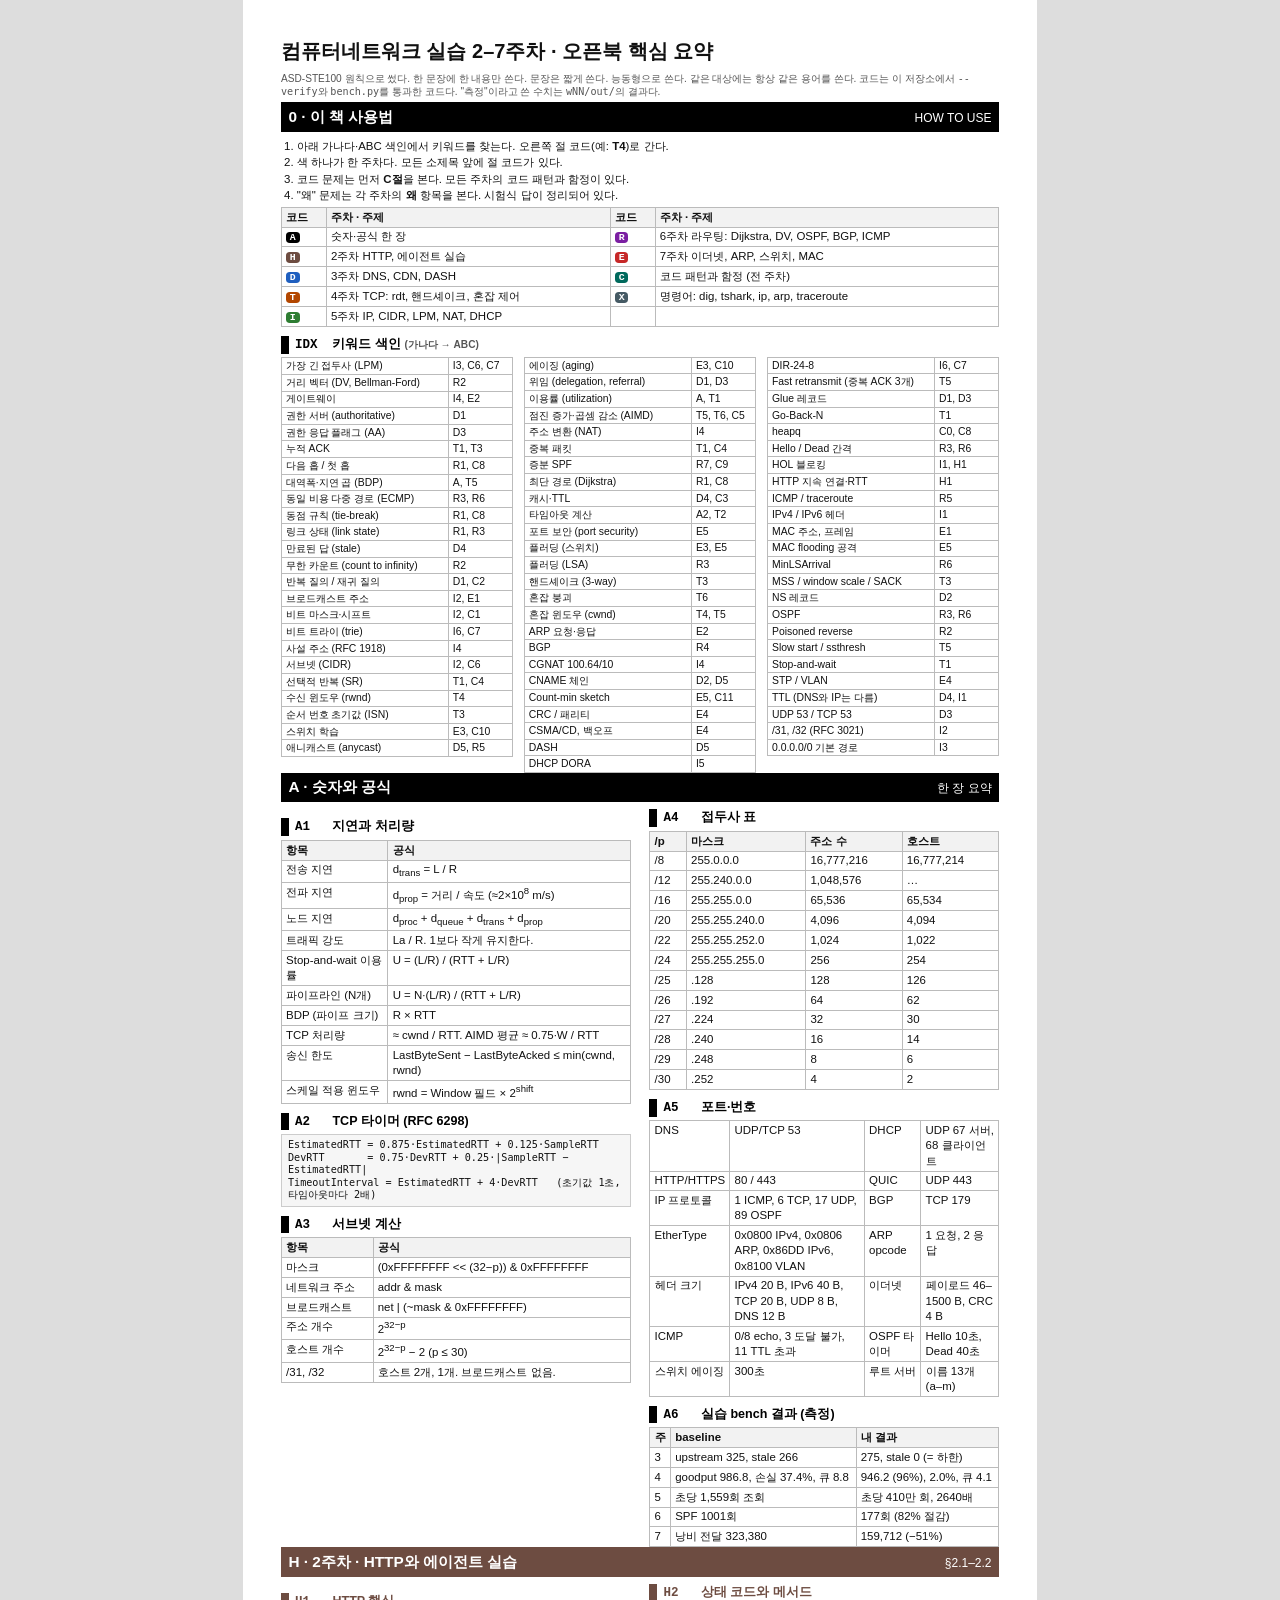
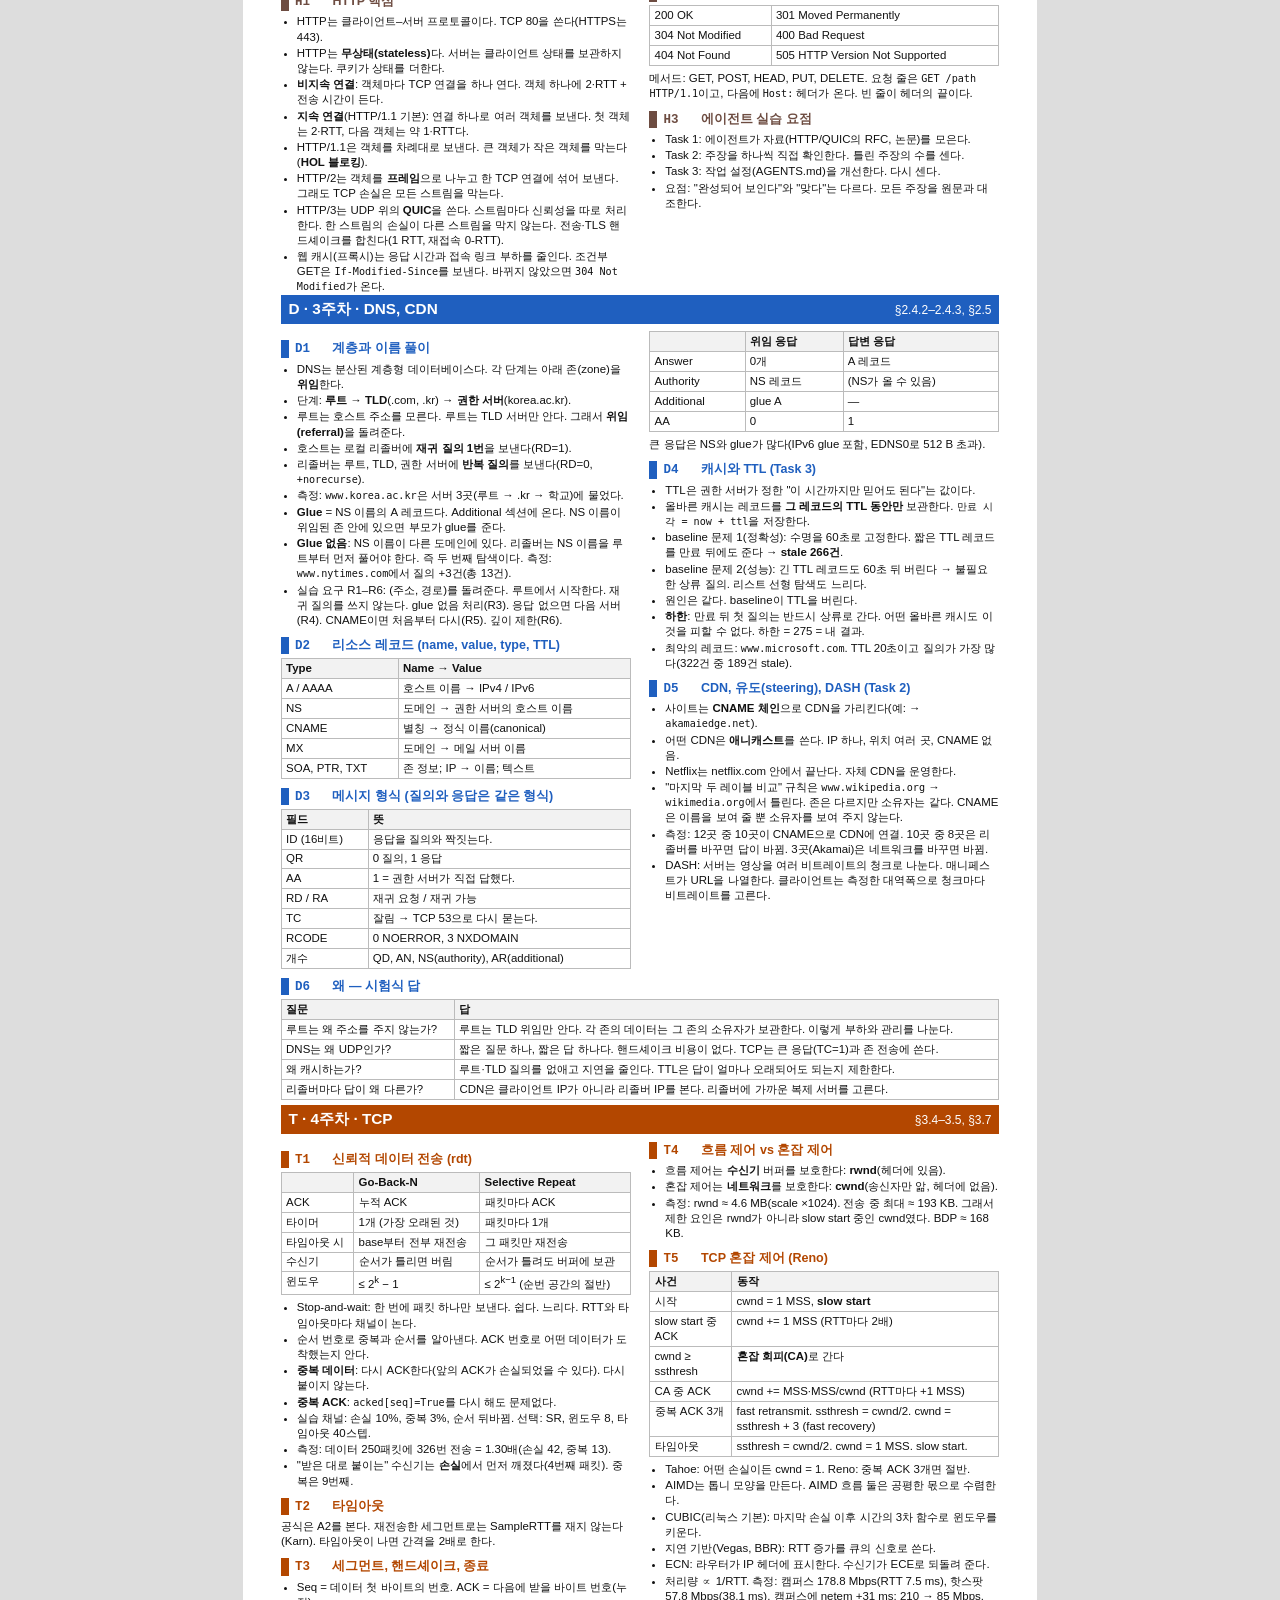
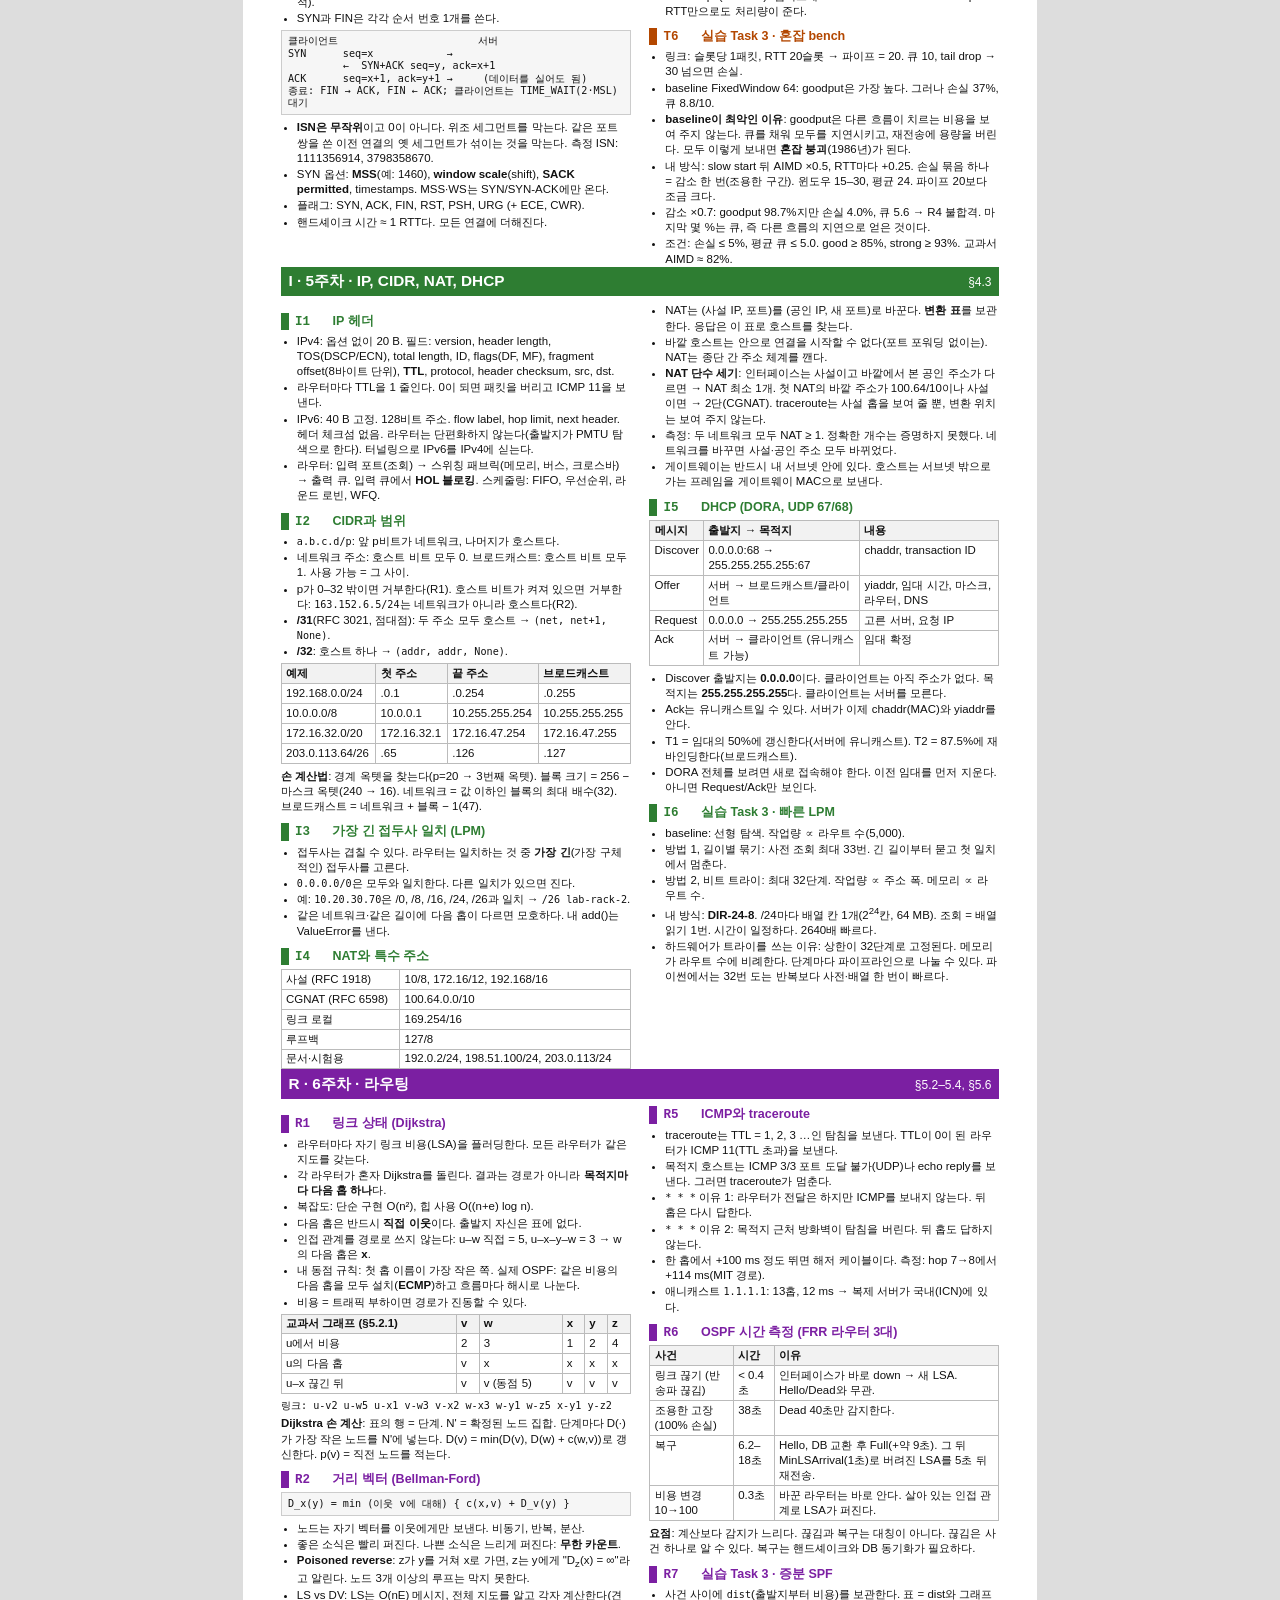
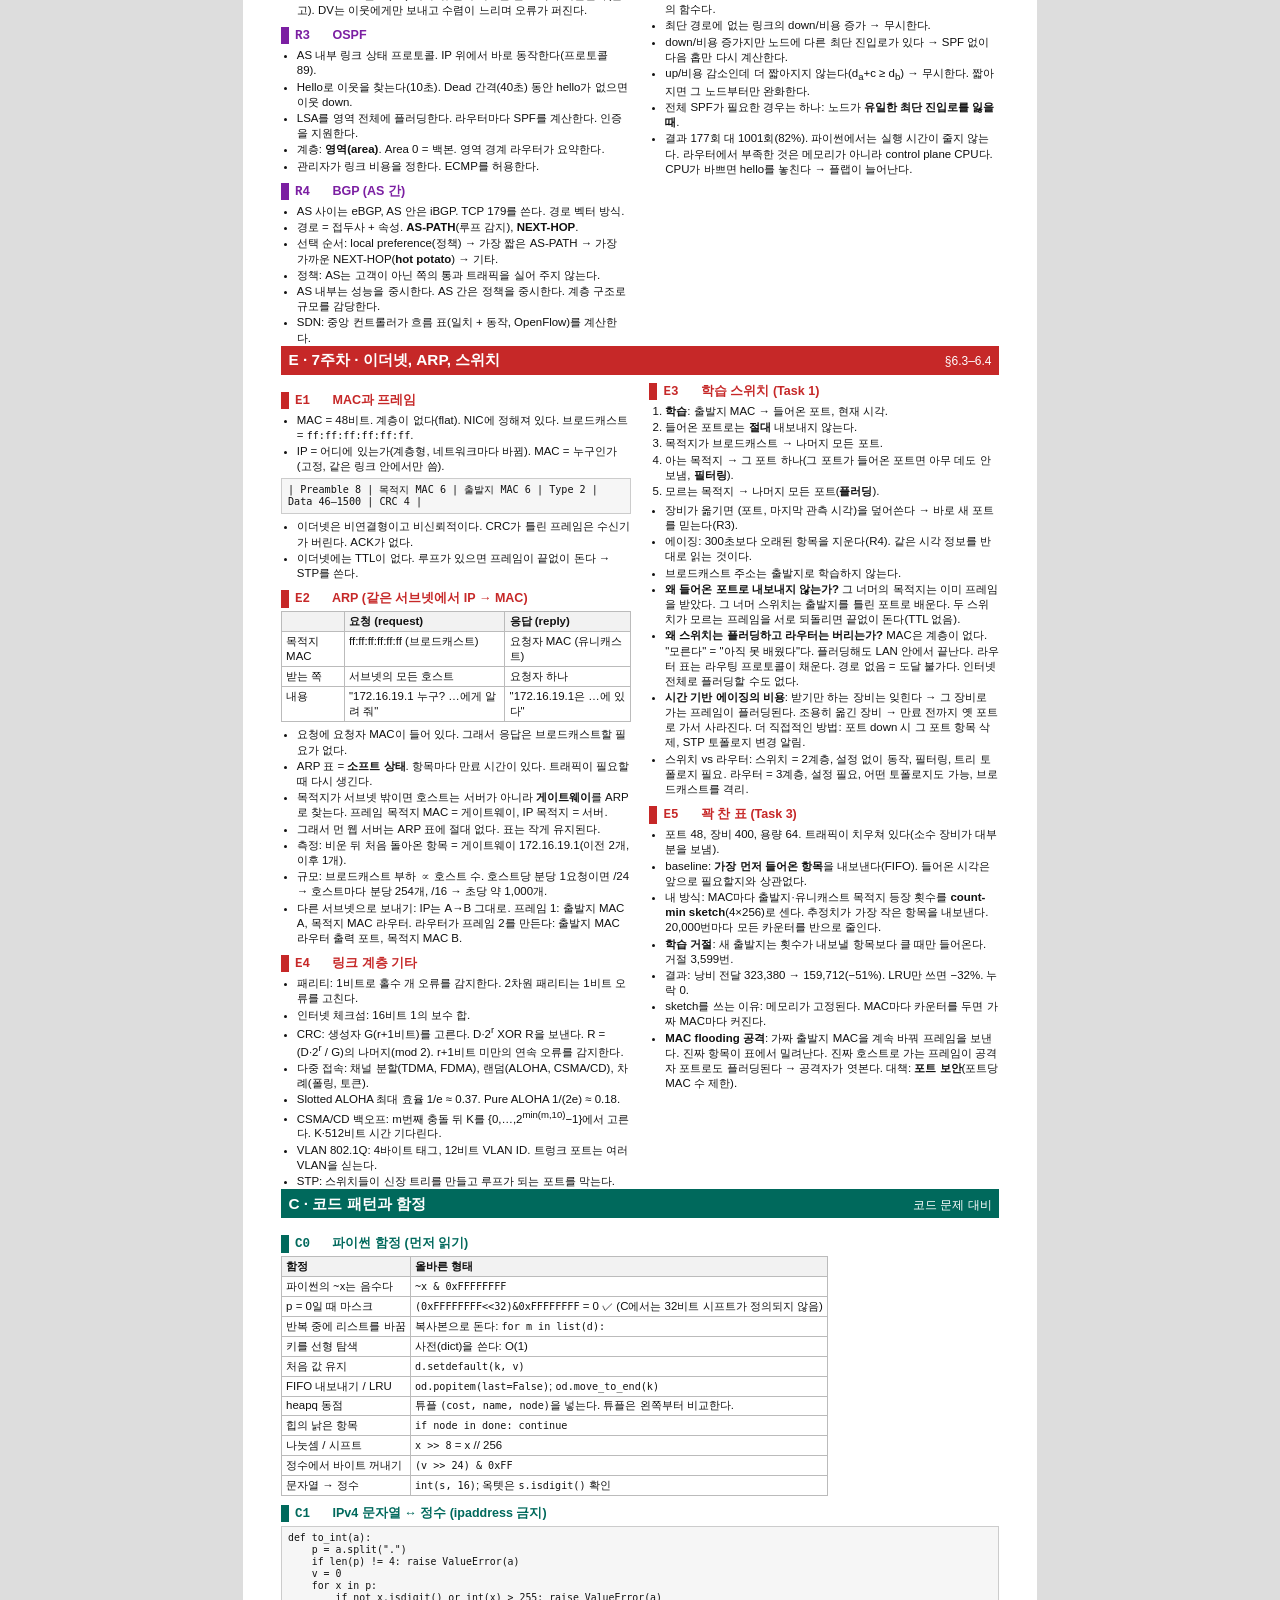
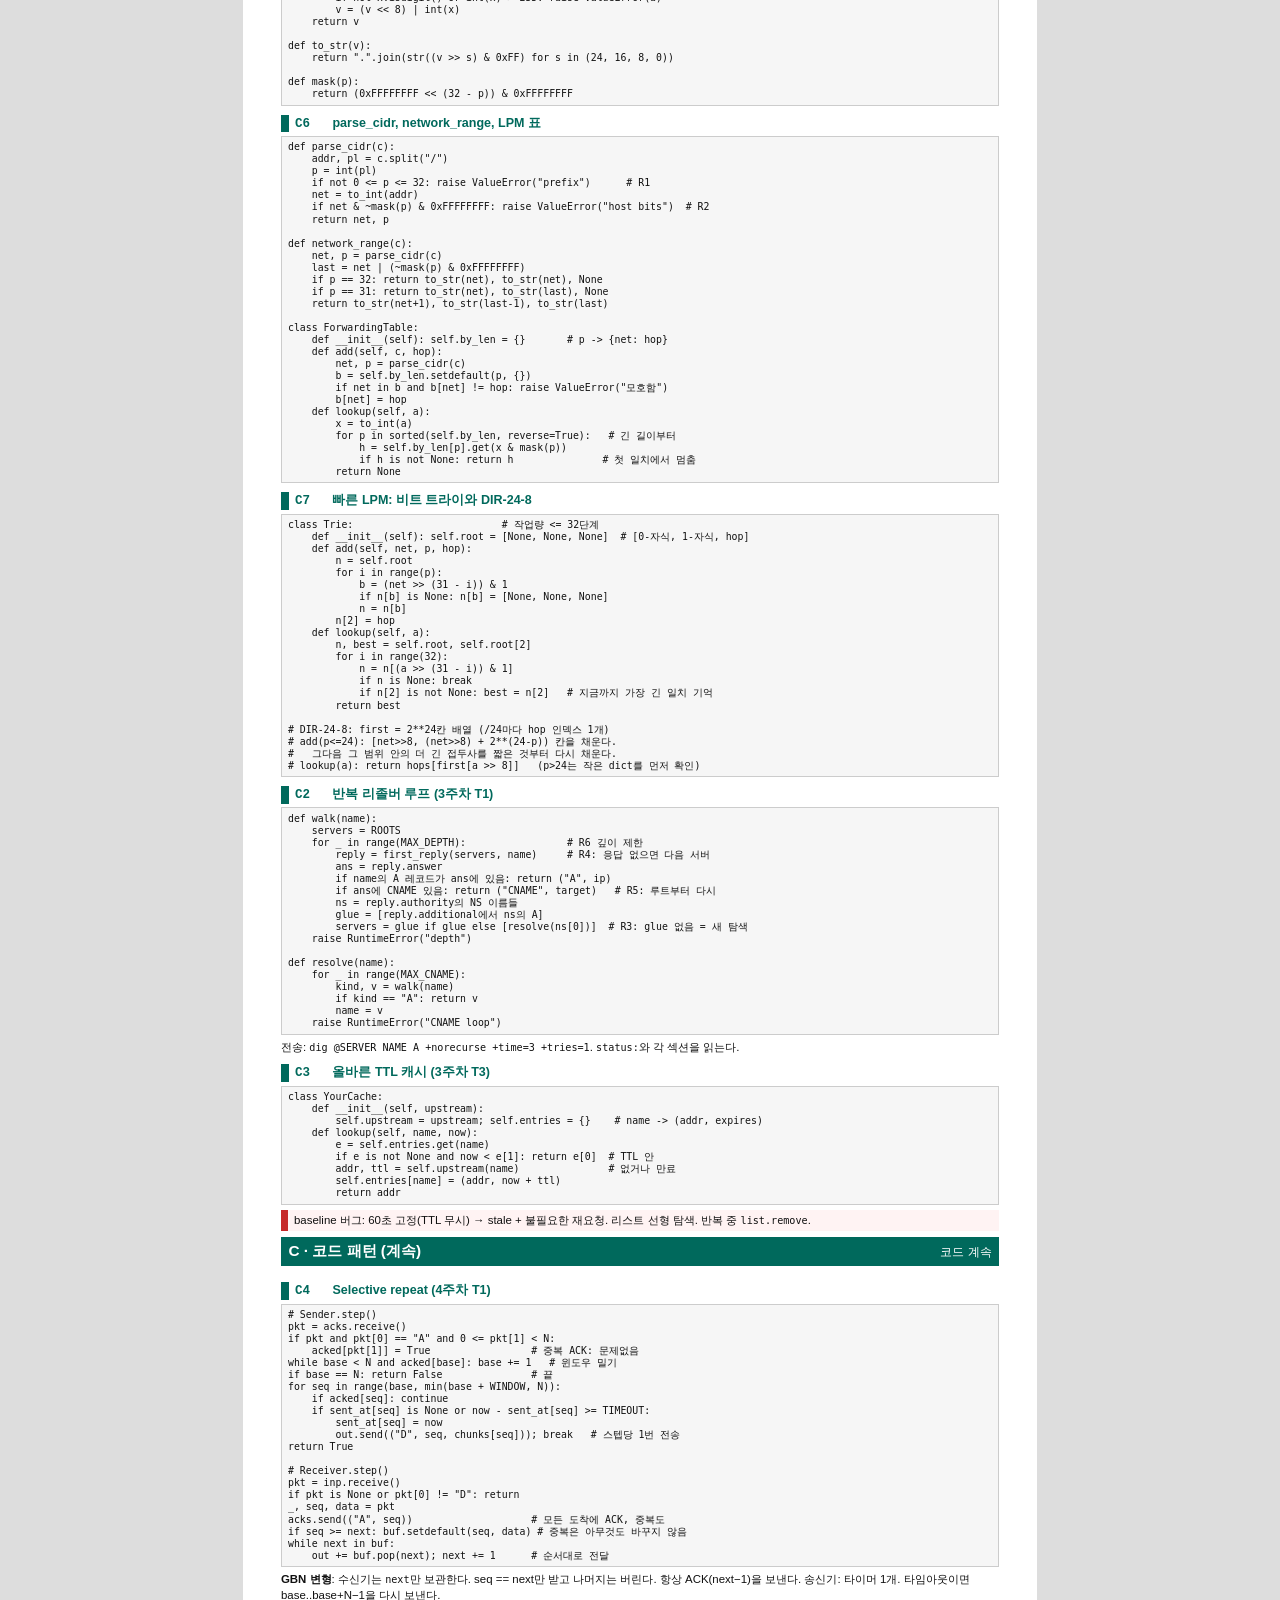
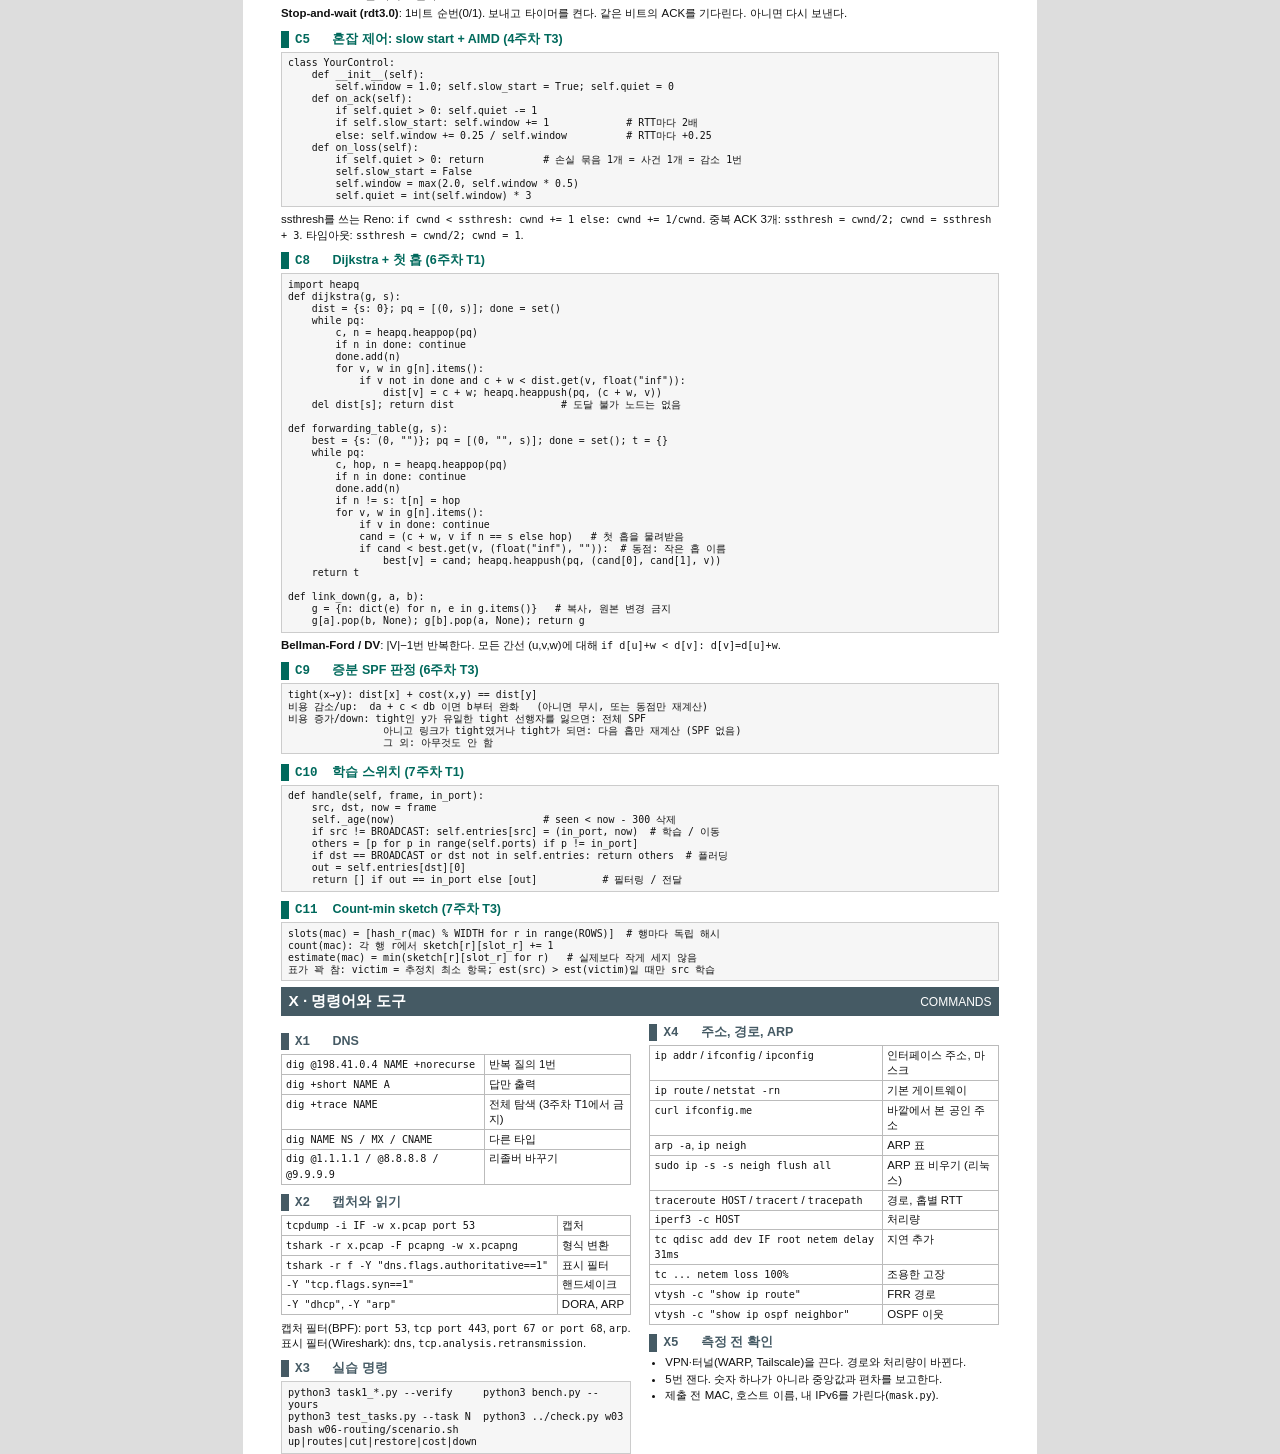
<file: exam-summary/summary.html>
<!doctype html>
<html lang="ko">
<head>
<meta charset="utf-8">
<meta name="viewport" content="width=device-width, initial-scale=1">
<title>네트워크 시험 요약집</title>
<style>
:root{
  --ink:#111; --mute:#555; --rule:#bbb; --soft:#f2f2f2;
  --D:#1f5fbf; --T:#b34700; --I:#2e7d32; --R:#7b1fa2; --E:#c62828; --C:#00695c; --X:#455a64; --H:#6d4c41; --Q:#000;
}
@page{ size:A4 portrait; margin:11mm 10mm 12mm 10mm;
  @bottom-right{ content:"p. " counter(page); font:8pt sans-serif; color:#555; }
  @bottom-left{ content:"컴퓨터네트워크 실습 2–7주차 · 시험 요약집 (ASD-STE100 형식)"; font:7.5pt sans-serif; color:#777; }
}
*{ box-sizing:border-box; }
html{ background:#ddd; }
body{ margin:0 auto; background:#fff; color:var(--ink);
  font:8.6pt/1.32 "Noto Sans CJK KR","Noto Sans KR","Noto Sans","Segoe UI",Arial,sans-serif;
  max-width:210mm; padding:10mm; -webkit-print-color-adjust:exact; print-color-adjust:exact; }
@media print{ html{background:#fff;} body{ padding:0; max-width:none; } }
@media screen and (max-width:700px){ body{ padding:16px; } .cols{ columns:1 !important; } .grid2{ grid-template-columns:1fr !important; } }

section{ break-before:page; }
section.first{ break-before:auto; }
h1{ font-size:15pt; margin:0 0 2mm; }
h2{ font-size:11.5pt; margin:0 0 2mm; padding:1.2mm 2mm; color:#fff; display:flex; justify-content:space-between; align-items:baseline; }
h2 .ko{ font-weight:400; font-size:9pt; }
h3{ font-size:9.4pt; margin:2.4mm 0 1mm; padding-left:1.6mm; border-left:2.2mm solid currentColor; break-after:avoid; }
h3 .id{ display:inline-block; min-width:9mm; font-family:monospace; }
p{ margin:0 0 1mm; }
ul,ol{ margin:0 0 1mm; padding-left:4.2mm; }
li{ margin:0 0 .3mm; }
table{ border-collapse:collapse; width:100%; margin:0 0 1.4mm; break-inside:avoid; }
table.idx{ break-inside:auto; font-size:7.8pt; }
.idx td{ padding:.25mm 1mm; }
th,td{ border:0.6pt solid var(--rule); padding:.5mm 1.1mm; text-align:left; vertical-align:top; }
th{ background:var(--soft); font-weight:700; }
code,pre,.m{ font-family:"JetBrains Mono","DejaVu Sans Mono",Consolas,"Noto Sans Mono CJK KR",monospace; font-size:7.6pt; }
pre{ margin:0 0 1.4mm; padding:1.2mm 1.6mm; background:#f6f6f6; border:0.6pt solid #ccc; white-space:pre-wrap; break-inside:avoid; line-height:1.22; }
.cols{ columns:2; column-gap:5mm; }
.cols > *{ break-inside:avoid; }
.grid2{ columns:2; column-gap:5mm; }
.grid2 > div{ display:contents; }
.grid2 table,.grid2 ul,.grid2 ol,.grid2 p{ break-inside:avoid; }
.box{ border:0.8pt solid #888; padding:1mm 1.6mm; margin:0 0 1.4mm; break-inside:avoid; }
.warn{ border-left:2mm solid #c62828; background:#fff3f3; padding:.8mm 1.6mm; margin:0 0 1.4mm; break-inside:avoid; }
.k{ font-weight:700; }
.C .grid2{ columns:1; }
.C pre{ white-space:pre; font-size:7.4pt; overflow:hidden; }
.C .grid2 > div:first-child > table{ width:auto; }
.tag{ display:inline-block; font:700 7.4pt monospace; padding:0 1mm; color:#fff; border-radius:1mm; }
.D h2,.D h3{ } .D h2{ background:var(--D);} .D h3{ color:var(--D);}
.T h2{ background:var(--T);} .T h3{ color:var(--T);}
.I h2{ background:var(--I);} .I h3{ color:var(--I);}
.R h2{ background:var(--R);} .R h3{ color:var(--R);}
.E h2{ background:var(--E);} .E h3{ color:var(--E);}
.C h2{ background:var(--C);} .C h3{ color:var(--C);}
.X h2{ background:var(--X);} .X h3{ color:var(--X);}
.H h2{ background:var(--H);} .H h3{ color:var(--H);}
.Q h2{ background:var(--Q);} .Q h3{ color:#000;}
h3 > *, h3{ } h3 span.t{ color:var(--ink); }
.tD{background:var(--D)} .tT{background:var(--T)} .tI{background:var(--I)} .tR{background:var(--R)} .tE{background:var(--E)} .tC{background:var(--C)} .tX{background:var(--X)} .tH{background:var(--H)} .tQ{background:#000}
.idx td:first-child{ white-space:nowrap; }
.small{ font-size:7.6pt; color:var(--mute); }
</style>
</head>
<body>

<!-- ============================ 색인 ============================ -->
<section class="first Q">
<h1>컴퓨터네트워크 실습 2–7주차 · 오픈북 핵심 요약</h1>
<p class="small">ASD-STE100 원칙으로 썼다. 한 문장에 한 내용만 쓴다. 문장은 짧게 쓴다. 능동형으로 쓴다. 같은 대상에는 항상 같은 용어를 쓴다. 코드는 이 저장소에서 <code>--verify</code>와 <code>bench.py</code>를 통과한 코드다. "측정"이라고 쓴 수치는 <code>wNN/out/</code>의 결과다.</p>

<h2>0 · 이 책 사용법 <span class="ko">HOW TO USE</span></h2>
<ol>
<li>아래 가나다·ABC 색인에서 키워드를 찾는다. 오른쪽 절 코드(예: <b>T4</b>)로 간다.</li>
<li>색 하나가 한 주차다. 모든 소제목 앞에 절 코드가 있다.</li>
<li>코드 문제는 먼저 <b>C절</b>을 본다. 모든 주차의 코드 패턴과 함정이 있다.</li>
<li>"왜" 문제는 각 주차의 <b>왜</b> 항목을 본다. 시험식 답이 정리되어 있다.</li>
</ol>

<table>
<tr><th>코드</th><th>주차 · 주제</th><th>코드</th><th>주차 · 주제</th></tr>
<tr><td><span class="tag tQ">A</span></td><td>숫자·공식 한 장</td><td><span class="tag tR">R</span></td><td>6주차 라우팅: Dijkstra, DV, OSPF, BGP, ICMP</td></tr>
<tr><td><span class="tag tH">H</span></td><td>2주차 HTTP, 에이전트 실습</td><td><span class="tag tE">E</span></td><td>7주차 이더넷, ARP, 스위치, MAC</td></tr>
<tr><td><span class="tag tD">D</span></td><td>3주차 DNS, CDN, DASH</td><td><span class="tag tC">C</span></td><td>코드 패턴과 함정 (전 주차)</td></tr>
<tr><td><span class="tag tT">T</span></td><td>4주차 TCP: rdt, 핸드셰이크, 혼잡 제어</td><td><span class="tag tX">X</span></td><td>명령어: dig, tshark, ip, arp, traceroute</td></tr>
<tr><td><span class="tag tI">I</span></td><td>5주차 IP, CIDR, LPM, NAT, DHCP</td><td></td><td></td></tr>
</table>

<h3><span class="id">IDX</span> 키워드 색인 <span class="small">(가나다 → ABC)</span></h3>
<div class="cols" style="columns:3;column-gap:3mm">
<table class="idx">
<tr><td>가장 긴 접두사 (LPM)</td><td>I3, C6, C7</td></tr>
<tr><td>거리 벡터 (DV, Bellman-Ford)</td><td>R2</td></tr>
<tr><td>게이트웨이</td><td>I4, E2</td></tr>
<tr><td>권한 서버 (authoritative)</td><td>D1</td></tr>
<tr><td>권한 응답 플래그 (AA)</td><td>D3</td></tr>
<tr><td>누적 ACK</td><td>T1, T3</td></tr>
<tr><td>다음 홉 / 첫 홉</td><td>R1, C8</td></tr>
<tr><td>대역폭·지연 곱 (BDP)</td><td>A, T5</td></tr>
<tr><td>동일 비용 다중 경로 (ECMP)</td><td>R3, R6</td></tr>
<tr><td>동점 규칙 (tie-break)</td><td>R1, C8</td></tr>
<tr><td>링크 상태 (link state)</td><td>R1, R3</td></tr>
<tr><td>만료된 답 (stale)</td><td>D4</td></tr>
<tr><td>무한 카운트 (count to infinity)</td><td>R2</td></tr>
<tr><td>반복 질의 / 재귀 질의</td><td>D1, C2</td></tr>
<tr><td>브로드캐스트 주소</td><td>I2, E1</td></tr>
<tr><td>비트 마스크·시프트</td><td>I2, C1</td></tr>
<tr><td>비트 트라이 (trie)</td><td>I6, C7</td></tr>
<tr><td>사설 주소 (RFC 1918)</td><td>I4</td></tr>
<tr><td>서브넷 (CIDR)</td><td>I2, C6</td></tr>
<tr><td>선택적 반복 (SR)</td><td>T1, C4</td></tr>
<tr><td>수신 윈도우 (rwnd)</td><td>T4</td></tr>
<tr><td>순서 번호 초기값 (ISN)</td><td>T3</td></tr>
<tr><td>스위치 학습</td><td>E3, C10</td></tr>
<tr><td>애니캐스트 (anycast)</td><td>D5, R5</td></tr>
<tr><td>에이징 (aging)</td><td>E3, C10</td></tr>
<tr><td>위임 (delegation, referral)</td><td>D1, D3</td></tr>
<tr><td>이용률 (utilization)</td><td>A, T1</td></tr>
<tr><td>점진 증가·곱셈 감소 (AIMD)</td><td>T5, T6, C5</td></tr>
<tr><td>주소 변환 (NAT)</td><td>I4</td></tr>
<tr><td>중복 패킷</td><td>T1, C4</td></tr>
<tr><td>증분 SPF</td><td>R7, C9</td></tr>
<tr><td>최단 경로 (Dijkstra)</td><td>R1, C8</td></tr>
<tr><td>캐시·TTL</td><td>D4, C3</td></tr>
<tr><td>타임아웃 계산</td><td>A2, T2</td></tr>
<tr><td>포트 보안 (port security)</td><td>E5</td></tr>
<tr><td>플러딩 (스위치)</td><td>E3, E5</td></tr>
<tr><td>플러딩 (LSA)</td><td>R3</td></tr>
<tr><td>핸드셰이크 (3-way)</td><td>T3</td></tr>
<tr><td>혼잡 붕괴</td><td>T6</td></tr>
<tr><td>혼잡 윈도우 (cwnd)</td><td>T4, T5</td></tr>
<tr><td>ARP 요청·응답</td><td>E2</td></tr>
<tr><td>BGP</td><td>R4</td></tr>
<tr><td>CGNAT 100.64/10</td><td>I4</td></tr>
<tr><td>CNAME 체인</td><td>D2, D5</td></tr>
<tr><td>Count-min sketch</td><td>E5, C11</td></tr>
<tr><td>CRC / 패리티</td><td>E4</td></tr>
<tr><td>CSMA/CD, 백오프</td><td>E4</td></tr>
<tr><td>DASH</td><td>D5</td></tr>
<tr><td>DHCP DORA</td><td>I5</td></tr>
<tr><td>DIR-24-8</td><td>I6, C7</td></tr>
<tr><td>Fast retransmit (중복 ACK 3개)</td><td>T5</td></tr>
<tr><td>Glue 레코드</td><td>D1, D3</td></tr>
<tr><td>Go-Back-N</td><td>T1</td></tr>
<tr><td>heapq</td><td>C0, C8</td></tr>
<tr><td>Hello / Dead 간격</td><td>R3, R6</td></tr>
<tr><td>HOL 블로킹</td><td>I1, H1</td></tr>
<tr><td>HTTP 지속 연결·RTT</td><td>H1</td></tr>
<tr><td>ICMP / traceroute</td><td>R5</td></tr>
<tr><td>IPv4 / IPv6 헤더</td><td>I1</td></tr>
<tr><td>MAC 주소, 프레임</td><td>E1</td></tr>
<tr><td>MAC flooding 공격</td><td>E5</td></tr>
<tr><td>MinLSArrival</td><td>R6</td></tr>
<tr><td>MSS / window scale / SACK</td><td>T3</td></tr>
<tr><td>NS 레코드</td><td>D2</td></tr>
<tr><td>OSPF</td><td>R3, R6</td></tr>
<tr><td>Poisoned reverse</td><td>R2</td></tr>
<tr><td>Slow start / ssthresh</td><td>T5</td></tr>
<tr><td>Stop-and-wait</td><td>T1</td></tr>
<tr><td>STP / VLAN</td><td>E4</td></tr>
<tr><td>TTL (DNS와 IP는 다름)</td><td>D4, I1</td></tr>
<tr><td>UDP 53 / TCP 53</td><td>D3</td></tr>
<tr><td>/31, /32 (RFC 3021)</td><td>I2</td></tr>
<tr><td>0.0.0.0/0 기본 경로</td><td>I3</td></tr>
</table>
</div>
</section>

<!-- ============================ A ============================ -->
<section class="Q">
<h2>A · 숫자와 공식 <span class="ko">한 장 요약</span></h2>
<div class="grid2">
<div>
<h3><span class="id">A1</span> 지연과 처리량</h3>
<table>
<tr><th>항목</th><th>공식</th></tr>
<tr><td>전송 지연</td><td>d<sub>trans</sub> = L / R</td></tr>
<tr><td>전파 지연</td><td>d<sub>prop</sub> = 거리 / 속도 (≈2×10<sup>8</sup> m/s)</td></tr>
<tr><td>노드 지연</td><td>d<sub>proc</sub> + d<sub>queue</sub> + d<sub>trans</sub> + d<sub>prop</sub></td></tr>
<tr><td>트래픽 강도</td><td>La / R. 1보다 작게 유지한다.</td></tr>
<tr><td>Stop-and-wait 이용률</td><td>U = (L/R) / (RTT + L/R)</td></tr>
<tr><td>파이프라인 (N개)</td><td>U = N·(L/R) / (RTT + L/R)</td></tr>
<tr><td>BDP (파이프 크기)</td><td>R × RTT</td></tr>
<tr><td>TCP 처리량</td><td>≈ cwnd / RTT. AIMD 평균 ≈ 0.75·W / RTT</td></tr>
<tr><td>송신 한도</td><td>LastByteSent − LastByteAcked ≤ min(cwnd, rwnd)</td></tr>
<tr><td>스케일 적용 윈도우</td><td>rwnd = Window 필드 × 2<sup>shift</sup></td></tr>
</table>
<h3><span class="id">A2</span> TCP 타이머 (RFC 6298)</h3>
<pre>EstimatedRTT = 0.875·EstimatedRTT + 0.125·SampleRTT
DevRTT       = 0.75·DevRTT + 0.25·|SampleRTT − EstimatedRTT|
TimeoutInterval = EstimatedRTT + 4·DevRTT   (초기값 1초, 타임아웃마다 2배)</pre>
<h3><span class="id">A3</span> 서브넷 계산</h3>
<table>
<tr><th>항목</th><th>공식</th></tr>
<tr><td>마스크</td><td>(0xFFFFFFFF &lt;&lt; (32−p)) &amp; 0xFFFFFFFF</td></tr>
<tr><td>네트워크 주소</td><td>addr &amp; mask</td></tr>
<tr><td>브로드캐스트</td><td>net | (~mask &amp; 0xFFFFFFFF)</td></tr>
<tr><td>주소 개수</td><td>2<sup>32−p</sup></td></tr>
<tr><td>호스트 개수</td><td>2<sup>32−p</sup> − 2 (p ≤ 30)</td></tr>
<tr><td>/31, /32</td><td>호스트 2개, 1개. 브로드캐스트 없음.</td></tr>
</table>
</div>
<div>
<h3><span class="id">A4</span> 접두사 표</h3>
<table>
<tr><th>/p</th><th>마스크</th><th>주소 수</th><th>호스트</th></tr>
<tr><td>/8</td><td>255.0.0.0</td><td>16,777,216</td><td>16,777,214</td></tr>
<tr><td>/12</td><td>255.240.0.0</td><td>1,048,576</td><td>…</td></tr>
<tr><td>/16</td><td>255.255.0.0</td><td>65,536</td><td>65,534</td></tr>
<tr><td>/20</td><td>255.255.240.0</td><td>4,096</td><td>4,094</td></tr>
<tr><td>/22</td><td>255.255.252.0</td><td>1,024</td><td>1,022</td></tr>
<tr><td>/24</td><td>255.255.255.0</td><td>256</td><td>254</td></tr>
<tr><td>/25</td><td>.128</td><td>128</td><td>126</td></tr>
<tr><td>/26</td><td>.192</td><td>64</td><td>62</td></tr>
<tr><td>/27</td><td>.224</td><td>32</td><td>30</td></tr>
<tr><td>/28</td><td>.240</td><td>16</td><td>14</td></tr>
<tr><td>/29</td><td>.248</td><td>8</td><td>6</td></tr>
<tr><td>/30</td><td>.252</td><td>4</td><td>2</td></tr>
</table>
<h3><span class="id">A5</span> 포트·번호</h3>
<table>
<tr><td>DNS</td><td>UDP/TCP 53</td><td>DHCP</td><td>UDP 67 서버, 68 클라이언트</td></tr>
<tr><td>HTTP/HTTPS</td><td>80 / 443</td><td>QUIC</td><td>UDP 443</td></tr>
<tr><td>IP 프로토콜</td><td>1 ICMP, 6 TCP, 17 UDP, 89 OSPF</td><td>BGP</td><td>TCP 179</td></tr>
<tr><td>EtherType</td><td>0x0800 IPv4, 0x0806 ARP, 0x86DD IPv6, 0x8100 VLAN</td><td>ARP opcode</td><td>1 요청, 2 응답</td></tr>
<tr><td>헤더 크기</td><td>IPv4 20 B, IPv6 40 B, TCP 20 B, UDP 8 B, DNS 12 B</td><td>이더넷</td><td>페이로드 46–1500 B, CRC 4 B</td></tr>
<tr><td>ICMP</td><td>0/8 echo, 3 도달 불가, 11 TTL 초과</td><td>OSPF 타이머</td><td>Hello 10초, Dead 40초</td></tr>
<tr><td>스위치 에이징</td><td>300초</td><td>루트 서버</td><td>이름 13개 (a–m)</td></tr>
</table>
<h3><span class="id">A6</span> 실습 bench 결과 (측정)</h3>
<table>
<tr><th>주</th><th>baseline</th><th>내 결과</th></tr>
<tr><td>3</td><td>upstream 325, stale 266</td><td>275, stale 0 (= 하한)</td></tr>
<tr><td>4</td><td>goodput 986.8, 손실 37.4%, 큐 8.8</td><td>946.2 (96%), 2.0%, 큐 4.1</td></tr>
<tr><td>5</td><td>초당 1,559회 조회</td><td>초당 410만 회, 2640배</td></tr>
<tr><td>6</td><td>SPF 1001회</td><td>177회 (82% 절감)</td></tr>
<tr><td>7</td><td>낭비 전달 323,380</td><td>159,712 (−51%)</td></tr>
</table>
</div>
</div>
</section>

<!-- ============================ H ============================ -->
<section class="H">
<h2>H · 2주차 · HTTP와 에이전트 실습 <span class="ko">§2.1–2.2</span></h2>
<div class="grid2">
<div>
<h3><span class="id">H1</span> HTTP 핵심</h3>
<ul>
<li>HTTP는 클라이언트–서버 프로토콜이다. TCP 80을 쓴다(HTTPS는 443).</li>
<li>HTTP는 <b>무상태(stateless)</b>다. 서버는 클라이언트 상태를 보관하지 않는다. 쿠키가 상태를 더한다.</li>
<li><b>비지속 연결</b>: 객체마다 TCP 연결을 하나 연다. 객체 하나에 2·RTT + 전송 시간이 든다.</li>
<li><b>지속 연결</b>(HTTP/1.1 기본): 연결 하나로 여러 객체를 보낸다. 첫 객체는 2·RTT, 다음 객체는 약 1·RTT다.</li>
<li>HTTP/1.1은 객체를 차례대로 보낸다. 큰 객체가 작은 객체를 막는다(<b>HOL 블로킹</b>).</li>
<li>HTTP/2는 객체를 <b>프레임</b>으로 나누고 한 TCP 연결에 섞어 보낸다. 그래도 TCP 손실은 모든 스트림을 막는다.</li>
<li>HTTP/3는 UDP 위의 <b>QUIC</b>을 쓴다. 스트림마다 신뢰성을 따로 처리한다. 한 스트림의 손실이 다른 스트림을 막지 않는다. 전송·TLS 핸드셰이크를 합친다(1 RTT, 재접속 0-RTT).</li>
<li>웹 캐시(프록시)는 응답 시간과 접속 링크 부하를 줄인다. 조건부 GET은 <code>If-Modified-Since</code>를 보낸다. 바뀌지 않았으면 <code>304 Not Modified</code>가 온다.</li>
</ul>
</div>
<div>
<h3><span class="id">H2</span> 상태 코드와 메서드</h3>
<table>
<tr><td>200 OK</td><td>301 Moved Permanently</td></tr>
<tr><td>304 Not Modified</td><td>400 Bad Request</td></tr>
<tr><td>404 Not Found</td><td>505 HTTP Version Not Supported</td></tr>
</table>
<p>메서드: GET, POST, HEAD, PUT, DELETE. 요청 줄은 <code>GET /path HTTP/1.1</code>이고, 다음에 <code>Host:</code> 헤더가 온다. 빈 줄이 헤더의 끝이다.</p>
<h3><span class="id">H3</span> 에이전트 실습 요점</h3>
<ul>
<li>Task 1: 에이전트가 자료(HTTP/QUIC의 RFC, 논문)를 모은다.</li>
<li>Task 2: 주장을 하나씩 직접 확인한다. 틀린 주장의 수를 센다.</li>
<li>Task 3: 작업 설정(AGENTS.md)을 개선한다. 다시 센다.</li>
<li>요점: "완성되어 보인다"와 "맞다"는 다르다. 모든 주장을 원문과 대조한다.</li>
</ul>
</div>
</div>
</section>

<!-- ============================ D ============================ -->
<section class="D">
<h2>D · 3주차 · DNS, CDN <span class="ko">§2.4.2–2.4.3, §2.5</span></h2>
<div class="grid2">
<div>
<h3><span class="id">D1</span> 계층과 이름 풀이</h3>
<ul>
<li>DNS는 분산된 계층형 데이터베이스다. 각 단계는 아래 존(zone)을 <b>위임</b>한다.</li>
<li>단계: <b>루트</b> → <b>TLD</b>(.com, .kr) → <b>권한 서버</b>(korea.ac.kr).</li>
<li>루트는 호스트 주소를 모른다. 루트는 TLD 서버만 안다. 그래서 <b>위임(referral)</b>을 돌려준다.</li>
<li>호스트는 로컬 리졸버에 <b>재귀 질의 1번</b>을 보낸다(RD=1).</li>
<li>리졸버는 루트, TLD, 권한 서버에 <b>반복 질의</b>를 보낸다(RD=0, <code>+norecurse</code>).</li>
<li>측정: <code>www.korea.ac.kr</code>은 서버 3곳(루트 → .kr → 학교)에 물었다.</li>
<li><b>Glue</b> = NS 이름의 A 레코드다. Additional 섹션에 온다. NS 이름이 위임된 존 안에 있으면 부모가 glue를 준다.</li>
<li><b>Glue 없음</b>: NS 이름이 다른 도메인에 있다. 리졸버는 NS 이름을 루트부터 먼저 풀어야 한다. 즉 두 번째 탐색이다. 측정: <code>www.nytimes.com</code>에서 질의 +3건(총 13건).</li>
<li>실습 요구 R1–R6: (주소, 경로)를 돌려준다. 루트에서 시작한다. 재귀 질의를 쓰지 않는다. glue 없음 처리(R3). 응답 없으면 다음 서버(R4). CNAME이면 처음부터 다시(R5). 깊이 제한(R6).</li>
</ul>
<h3><span class="id">D2</span> 리소스 레코드 (name, value, type, TTL)</h3>
<table>
<tr><th>Type</th><th>Name → Value</th></tr>
<tr><td>A / AAAA</td><td>호스트 이름 → IPv4 / IPv6</td></tr>
<tr><td>NS</td><td>도메인 → 권한 서버의 호스트 이름</td></tr>
<tr><td>CNAME</td><td>별칭 → 정식 이름(canonical)</td></tr>
<tr><td>MX</td><td>도메인 → 메일 서버 이름</td></tr>
<tr><td>SOA, PTR, TXT</td><td>존 정보; IP → 이름; 텍스트</td></tr>
</table>
</div>
<div>
<h3><span class="id">D3</span> 메시지 형식 (질의와 응답은 같은 형식)</h3>
<table>
<tr><th>필드</th><th>뜻</th></tr>
<tr><td>ID (16비트)</td><td>응답을 질의와 짝짓는다.</td></tr>
<tr><td>QR</td><td>0 질의, 1 응답</td></tr>
<tr><td>AA</td><td>1 = 권한 서버가 직접 답했다.</td></tr>
<tr><td>RD / RA</td><td>재귀 요청 / 재귀 가능</td></tr>
<tr><td>TC</td><td>잘림 → TCP 53으로 다시 묻는다.</td></tr>
<tr><td>RCODE</td><td>0 NOERROR, 3 NXDOMAIN</td></tr>
<tr><td>개수</td><td>QD, AN, NS(authority), AR(additional)</td></tr>
</table>
<table>
<tr><th></th><th>위임 응답</th><th>답변 응답</th></tr>
<tr><td>Answer</td><td>0개</td><td>A 레코드</td></tr>
<tr><td>Authority</td><td>NS 레코드</td><td>(NS가 올 수 있음)</td></tr>
<tr><td>Additional</td><td>glue A</td><td>—</td></tr>
<tr><td>AA</td><td>0</td><td>1</td></tr>
</table>
<p>큰 응답은 NS와 glue가 많다(IPv6 glue 포함, EDNS0로 512 B 초과).</p>

<h3><span class="id">D4</span> 캐시와 TTL (Task 3)</h3>
<ul>
<li>TTL은 권한 서버가 정한 "이 시간까지만 믿어도 된다"는 값이다.</li>
<li>올바른 캐시는 레코드를 <b>그 레코드의 TTL 동안만</b> 보관한다. <code>만료 시각 = now + ttl</code>을 저장한다.</li>
<li>baseline 문제 1(정확성): 수명을 60초로 고정한다. 짧은 TTL 레코드를 만료 뒤에도 준다 → <b>stale 266건</b>.</li>
<li>baseline 문제 2(성능): 긴 TTL 레코드도 60초 뒤 버린다 → 불필요한 상류 질의. 리스트 선형 탐색도 느리다.</li>
<li>원인은 같다. baseline이 TTL을 버린다.</li>
<li><b>하한</b>: 만료 뒤 첫 질의는 반드시 상류로 간다. 어떤 올바른 캐시도 이것을 피할 수 없다. 하한 = 275 = 내 결과.</li>
<li>최악의 레코드: <code>www.microsoft.com</code>. TTL 20초이고 질의가 가장 많다(322건 중 189건 stale).</li>
</ul>
<h3><span class="id">D5</span> CDN, 유도(steering), DASH (Task 2)</h3>
<ul>
<li>사이트는 <b>CNAME 체인</b>으로 CDN을 가리킨다(예: → <code>akamaiedge.net</code>).</li>
<li>어떤 CDN은 <b>애니캐스트</b>를 쓴다. IP 하나, 위치 여러 곳, CNAME 없음.</li>
<li>Netflix는 netflix.com 안에서 끝난다. 자체 CDN을 운영한다.</li>
<li>"마지막 두 레이블 비교" 규칙은 <code>www.wikipedia.org</code> → <code>wikimedia.org</code>에서 틀린다. 존은 다르지만 소유자는 같다. CNAME은 이름을 보여 줄 뿐 소유자를 보여 주지 않는다.</li>
<li>측정: 12곳 중 10곳이 CNAME으로 CDN에 연결. 10곳 중 8곳은 리졸버를 바꾸면 답이 바뀜. 3곳(Akamai)은 네트워크를 바꾸면 바뀜.</li>
<li>DASH: 서버는 영상을 여러 비트레이트의 청크로 나눈다. 매니페스트가 URL을 나열한다. 클라이언트는 측정한 대역폭으로 청크마다 비트레이트를 고른다.</li>
</ul>
</div>
</div>
<h3><span class="id">D6</span> 왜 — 시험식 답</h3>
<table>
<tr><th>질문</th><th>답</th></tr>
<tr><td>루트는 왜 주소를 주지 않는가?</td><td>루트는 TLD 위임만 안다. 각 존의 데이터는 그 존의 소유자가 보관한다. 이렇게 부하와 관리를 나눈다.</td></tr>
<tr><td>DNS는 왜 UDP인가?</td><td>짧은 질문 하나, 짧은 답 하나다. 핸드셰이크 비용이 없다. TCP는 큰 응답(TC=1)과 존 전송에 쓴다.</td></tr>
<tr><td>왜 캐시하는가?</td><td>루트·TLD 질의를 없애고 지연을 줄인다. TTL은 답이 얼마나 오래되어도 되는지 제한한다.</td></tr>
<tr><td>리졸버마다 답이 왜 다른가?</td><td>CDN은 클라이언트 IP가 아니라 리졸버 IP를 본다. 리졸버에 가까운 복제 서버를 고른다.</td></tr>
</table>
</section>

<!-- ============================ T ============================ -->
<section class="T">
<h2>T · 4주차 · TCP <span class="ko">§3.4–3.5, §3.7</span></h2>
<div class="grid2">
<div>
<h3><span class="id">T1</span> 신뢰적 데이터 전송 (rdt)</h3>
<table>
<tr><th></th><th>Go-Back-N</th><th>Selective Repeat</th></tr>
<tr><td>ACK</td><td>누적 ACK</td><td>패킷마다 ACK</td></tr>
<tr><td>타이머</td><td>1개 (가장 오래된 것)</td><td>패킷마다 1개</td></tr>
<tr><td>타임아웃 시</td><td>base부터 전부 재전송</td><td>그 패킷만 재전송</td></tr>
<tr><td>수신기</td><td>순서가 틀리면 버림</td><td>순서가 틀려도 버퍼에 보관</td></tr>
<tr><td>윈도우</td><td>≤ 2<sup>k</sup> − 1</td><td>≤ 2<sup>k−1</sup> (순번 공간의 절반)</td></tr>
</table>
<ul>
<li>Stop-and-wait: 한 번에 패킷 하나만 보낸다. 쉽다. 느리다. RTT와 타임아웃마다 채널이 논다.</li>
<li>순서 번호로 중복과 순서를 알아낸다. ACK 번호로 어떤 데이터가 도착했는지 안다.</li>
<li><b>중복 데이터</b>: 다시 ACK한다(앞의 ACK가 손실되었을 수 있다). 다시 붙이지 않는다.</li>
<li><b>중복 ACK</b>: <code>acked[seq]=True</code>를 다시 해도 문제없다.</li>
<li>실습 채널: 손실 10%, 중복 3%, 순서 뒤바뀜. 선택: SR, 윈도우 8, 타임아웃 40스텝.</li>
<li>측정: 데이터 250패킷에 326번 전송 = 1.30배(손실 42, 중복 13).</li>
<li>"받은 대로 붙이는" 수신기는 <b>손실</b>에서 먼저 깨졌다(4번째 패킷). 중복은 9번째.</li>
</ul>
<h3><span class="id">T2</span> 타임아웃</h3>
<p>공식은 A2를 본다. 재전송한 세그먼트로는 SampleRTT를 재지 않는다(Karn). 타임아웃이 나면 간격을 2배로 한다.</p>
<h3><span class="id">T3</span> 세그먼트, 핸드셰이크, 종료</h3>
<ul>
<li>Seq = 데이터 첫 바이트의 번호. ACK = 다음에 받을 바이트 번호(누적).</li>
<li>SYN과 FIN은 각각 순서 번호 1개를 쓴다.</li>
</ul>
<pre>클라이언트                       서버
SYN      seq=x            →
         ←  SYN+ACK seq=y, ack=x+1
ACK      seq=x+1, ack=y+1 →     (데이터를 실어도 됨)
종료: FIN → ACK, FIN ← ACK; 클라이언트는 TIME_WAIT(2·MSL) 대기</pre>
<ul>
<li><b>ISN은 무작위</b>이고 0이 아니다. 위조 세그먼트를 막는다. 같은 포트 쌍을 쓴 이전 연결의 옛 세그먼트가 섞이는 것을 막는다. 측정 ISN: 1111356914, 3798358670.</li>
<li>SYN 옵션: <b>MSS</b>(예: 1460), <b>window scale</b>(shift), <b>SACK permitted</b>, timestamps. MSS·WS는 SYN/SYN-ACK에만 온다.</li>
<li>플래그: SYN, ACK, FIN, RST, PSH, URG (+ ECE, CWR).</li>
<li>핸드셰이크 시간 ≈ 1 RTT다. 모든 연결에 더해진다.</li>
</ul>
</div>
<div>
<h3><span class="id">T4</span> 흐름 제어 vs 혼잡 제어</h3>
<ul>
<li>흐름 제어는 <b>수신기</b> 버퍼를 보호한다: <b>rwnd</b>(헤더에 있음).</li>
<li>혼잡 제어는 <b>네트워크</b>를 보호한다: <b>cwnd</b>(송신자만 앎, 헤더에 없음).</li>
<li>측정: rwnd ≈ 4.6 MB(scale ×1024). 전송 중 최대 ≈ 193 KB. 그래서 제한 요인은 rwnd가 아니라 slow start 중인 cwnd였다. BDP ≈ 168 KB.</li>
</ul>
<h3><span class="id">T5</span> TCP 혼잡 제어 (Reno)</h3>
<table>
<tr><th>사건</th><th>동작</th></tr>
<tr><td>시작</td><td>cwnd = 1 MSS, <b>slow start</b></td></tr>
<tr><td>slow start 중 ACK</td><td>cwnd += 1 MSS (RTT마다 2배)</td></tr>
<tr><td>cwnd ≥ ssthresh</td><td><b>혼잡 회피(CA)</b>로 간다</td></tr>
<tr><td>CA 중 ACK</td><td>cwnd += MSS·MSS/cwnd (RTT마다 +1 MSS)</td></tr>
<tr><td>중복 ACK 3개</td><td>fast retransmit. ssthresh = cwnd/2. cwnd = ssthresh + 3 (fast recovery)</td></tr>
<tr><td>타임아웃</td><td>ssthresh = cwnd/2. cwnd = 1 MSS. slow start.</td></tr>
</table>
<ul>
<li>Tahoe: 어떤 손실이든 cwnd = 1. Reno: 중복 ACK 3개면 절반.</li>
<li>AIMD는 톱니 모양을 만든다. AIMD 흐름 둘은 공평한 몫으로 수렴한다.</li>
<li>CUBIC(리눅스 기본): 마지막 손실 이후 시간의 3차 함수로 윈도우를 키운다.</li>
<li>지연 기반(Vegas, BBR): RTT 증가를 큐의 신호로 쓴다.</li>
<li>ECN: 라우터가 IP 헤더에 표시한다. 수신기가 ECE로 되돌려 준다.</li>
<li>처리량 ∝ 1/RTT. 측정: 캠퍼스 178.8 Mbps(RTT 7.5 ms), 핫스팟 57.8 Mbps(38.1 ms). 캠퍼스에 netem +31 ms: 210 → 85 Mbps. RTT만으로도 처리량이 준다.</li>
</ul>
<h3><span class="id">T6</span> 실습 Task 3 · 혼잡 bench</h3>
<ul>
<li>링크: 슬롯당 1패킷, RTT 20슬롯 → 파이프 = 20. 큐 10, tail drop → 30 넘으면 손실.</li>
<li>baseline FixedWindow 64: goodput은 가장 높다. 그러나 손실 37%, 큐 8.8/10.</li>
<li><b>baseline이 최악인 이유</b>: goodput은 다른 흐름이 치르는 비용을 보여 주지 않는다. 큐를 채워 모두를 지연시키고, 재전송에 용량을 버린다. 모두 이렇게 보내면 <b>혼잡 붕괴</b>(1986년)가 된다.</li>
<li>내 방식: slow start 뒤 AIMD ×0.5, RTT마다 +0.25. 손실 묶음 하나 = 감소 한 번(조용한 구간). 윈도우 15–30, 평균 24. 파이프 20보다 조금 크다.</li>
<li>감소 ×0.7: goodput 98.7%지만 손실 4.0%, 큐 5.6 → R4 불합격. 마지막 몇 %는 큐, 즉 다른 흐름의 지연으로 얻은 것이다.</li>
<li>조건: 손실 ≤ 5%, 평균 큐 ≤ 5.0. good ≥ 85%, strong ≥ 93%. 교과서 AIMD ≈ 82%.</li>
</ul>
</div>
</div>
</section>

<!-- ============================ I ============================ -->
<section class="I">
<h2>I · 5주차 · IP, CIDR, NAT, DHCP <span class="ko">§4.3</span></h2>
<div class="grid2">
<div>
<h3><span class="id">I1</span> IP 헤더</h3>
<ul>
<li>IPv4: 옵션 없이 20 B. 필드: version, header length, TOS(DSCP/ECN), total length, ID, flags(DF, MF), fragment offset(8바이트 단위), <b>TTL</b>, protocol, header checksum, src, dst.</li>
<li>라우터마다 TTL을 1 줄인다. 0이 되면 패킷을 버리고 ICMP 11을 보낸다.</li>
<li>IPv6: 40 B 고정. 128비트 주소. flow label, hop limit, next header. 헤더 체크섬 없음. 라우터는 단편화하지 않는다(출발지가 PMTU 탐색으로 한다). 터널링으로 IPv6를 IPv4에 싣는다.</li>
<li>라우터: 입력 포트(조회) → 스위칭 패브릭(메모리, 버스, 크로스바) → 출력 큐. 입력 큐에서 <b>HOL 블로킹</b>. 스케줄링: FIFO, 우선순위, 라운드 로빈, WFQ.</li>
</ul>
<h3><span class="id">I2</span> CIDR과 범위</h3>
<ul>
<li><code>a.b.c.d/p</code>: 앞 p비트가 네트워크, 나머지가 호스트다.</li>
<li>네트워크 주소: 호스트 비트 모두 0. 브로드캐스트: 호스트 비트 모두 1. 사용 가능 = 그 사이.</li>
<li>p가 0–32 밖이면 거부한다(R1). 호스트 비트가 켜져 있으면 거부한다: <code>163.152.6.5/24</code>는 네트워크가 아니라 호스트다(R2).</li>
<li><b>/31</b>(RFC 3021, 점대점): 두 주소 모두 호스트 → <code>(net, net+1, None)</code>.</li>
<li><b>/32</b>: 호스트 하나 → <code>(addr, addr, None)</code>.</li>
</ul>
<table>
<tr><th>예제</th><th>첫 주소</th><th>끝 주소</th><th>브로드캐스트</th></tr>
<tr><td>192.168.0.0/24</td><td>.0.1</td><td>.0.254</td><td>.0.255</td></tr>
<tr><td>10.0.0.0/8</td><td>10.0.0.1</td><td>10.255.255.254</td><td>10.255.255.255</td></tr>
<tr><td>172.16.32.0/20</td><td>172.16.32.1</td><td>172.16.47.254</td><td>172.16.47.255</td></tr>
<tr><td>203.0.113.64/26</td><td>.65</td><td>.126</td><td>.127</td></tr>
</table>
<p><b>손 계산법</b>: 경계 옥텟을 찾는다(p=20 → 3번째 옥텟). 블록 크기 = 256 − 마스크 옥텟(240 → 16). 네트워크 = 값 이하인 블록의 최대 배수(32). 브로드캐스트 = 네트워크 + 블록 − 1(47).</p>
<h3><span class="id">I3</span> 가장 긴 접두사 일치 (LPM)</h3>
<ul>
<li>접두사는 겹칠 수 있다. 라우터는 일치하는 것 중 <b>가장 긴</b>(가장 구체적인) 접두사를 고른다.</li>
<li><code>0.0.0.0/0</code>은 모두와 일치한다. 다른 일치가 있으면 진다.</li>
<li>예: <code>10.20.30.70</code>은 /0, /8, /16, /24, /26과 일치 → <code>/26 lab-rack-2</code>.</li>
<li>같은 네트워크·같은 길이에 다음 홉이 다르면 모호하다. 내 add()는 ValueError를 낸다.</li>
</ul>
</div>
<div>
<h3><span class="id">I4</span> NAT와 특수 주소</h3>
<table>
<tr><td>사설 (RFC 1918)</td><td>10/8, 172.16/12, 192.168/16</td></tr>
<tr><td>CGNAT (RFC 6598)</td><td>100.64.0.0/10</td></tr>
<tr><td>링크 로컬</td><td>169.254/16</td></tr>
<tr><td>루프백</td><td>127/8</td></tr>
<tr><td>문서·시험용</td><td>192.0.2/24, 198.51.100/24, 203.0.113/24</td></tr>
</table>
<ul>
<li>NAT는 (사설 IP, 포트)를 (공인 IP, 새 포트)로 바꾼다. <b>변환 표</b>를 보관한다. 응답은 이 표로 호스트를 찾는다.</li>
<li>바깥 호스트는 안으로 연결을 시작할 수 없다(포트 포워딩 없이는). NAT는 종단 간 주소 체계를 깬다.</li>
<li><b>NAT 단수 세기</b>: 인터페이스는 사설이고 바깥에서 본 공인 주소가 다르면 → NAT 최소 1개. 첫 NAT의 바깥 주소가 100.64/10이나 사설이면 → 2단(CGNAT). traceroute는 사설 홉을 보여 줄 뿐, 변환 위치는 보여 주지 않는다.</li>
<li>측정: 두 네트워크 모두 NAT ≥ 1. 정확한 개수는 증명하지 못했다. 네트워크를 바꾸면 사설·공인 주소 모두 바뀌었다.</li>
<li>게이트웨이는 반드시 내 서브넷 안에 있다. 호스트는 서브넷 밖으로 가는 프레임을 게이트웨이 MAC으로 보낸다.</li>
</ul>
<h3><span class="id">I5</span> DHCP (DORA, UDP 67/68)</h3>
<table>
<tr><th>메시지</th><th>출발지 → 목적지</th><th>내용</th></tr>
<tr><td>Discover</td><td>0.0.0.0:68 → 255.255.255.255:67</td><td>chaddr, transaction ID</td></tr>
<tr><td>Offer</td><td>서버 → 브로드캐스트/클라이언트</td><td>yiaddr, 임대 시간, 마스크, 라우터, DNS</td></tr>
<tr><td>Request</td><td>0.0.0.0 → 255.255.255.255</td><td>고른 서버, 요청 IP</td></tr>
<tr><td>Ack</td><td>서버 → 클라이언트 (유니캐스트 가능)</td><td>임대 확정</td></tr>
</table>
<ul>
<li>Discover 출발지는 <b>0.0.0.0</b>이다. 클라이언트는 아직 주소가 없다. 목적지는 <b>255.255.255.255</b>다. 클라이언트는 서버를 모른다.</li>
<li>Ack는 유니캐스트일 수 있다. 서버가 이제 chaddr(MAC)와 yiaddr를 안다.</li>
<li>T1 = 임대의 50%에 갱신한다(서버에 유니캐스트). T2 = 87.5%에 재바인딩한다(브로드캐스트).</li>
<li>DORA 전체를 보려면 새로 접속해야 한다. 이전 임대를 먼저 지운다. 아니면 Request/Ack만 보인다.</li>
</ul>
<h3><span class="id">I6</span> 실습 Task 3 · 빠른 LPM</h3>
<ul>
<li>baseline: 선형 탐색. 작업량 ∝ 라우트 수(5,000).</li>
<li>방법 1, 길이별 묶기: 사전 조회 최대 33번. 긴 길이부터 묻고 첫 일치에서 멈춘다.</li>
<li>방법 2, 비트 트라이: 최대 32단계. 작업량 ∝ 주소 폭. 메모리 ∝ 라우트 수.</li>
<li>내 방식: <b>DIR-24-8</b>. /24마다 배열 칸 1개(2<sup>24</sup>칸, 64 MB). 조회 = 배열 읽기 1번. 시간이 일정하다. 2640배 빠르다.</li>
<li>하드웨어가 트라이를 쓰는 이유: 상한이 32단계로 고정된다. 메모리가 라우트 수에 비례한다. 단계마다 파이프라인으로 나눌 수 있다. 파이썬에서는 32번 도는 반복보다 사전·배열 한 번이 빠르다.</li>
</ul>
</div>
</div>
</section>

<!-- ============================ R ============================ -->
<section class="R">
<h2>R · 6주차 · 라우팅 <span class="ko">§5.2–5.4, §5.6</span></h2>
<div class="grid2">
<div>
<h3><span class="id">R1</span> 링크 상태 (Dijkstra)</h3>
<ul>
<li>라우터마다 자기 링크 비용(LSA)을 플러딩한다. 모든 라우터가 같은 지도를 갖는다.</li>
<li>각 라우터가 혼자 Dijkstra를 돌린다. 결과는 경로가 아니라 <b>목적지마다 다음 홉 하나</b>다.</li>
<li>복잡도: 단순 구현 O(n²), 힙 사용 O((n+e) log n).</li>
<li>다음 홉은 반드시 <b>직접 이웃</b>이다. 출발지 자신은 표에 없다.</li>
<li>인접 관계를 경로로 쓰지 않는다: u–w 직접 = 5, u–x–y–w = 3 → w의 다음 홉은 <b>x</b>.</li>
<li>내 동점 규칙: 첫 홉 이름이 가장 작은 쪽. 실제 OSPF: 같은 비용의 다음 홉을 모두 설치(<b>ECMP</b>)하고 흐름마다 해시로 나눈다.</li>
<li>비용 = 트래픽 부하이면 경로가 진동할 수 있다.</li>
</ul>
<table>
<tr><th>교과서 그래프 (§5.2.1)</th><th>v</th><th>w</th><th>x</th><th>y</th><th>z</th></tr>
<tr><td>u에서 비용</td><td>2</td><td>3</td><td>1</td><td>2</td><td>4</td></tr>
<tr><td>u의 다음 홉</td><td>v</td><td>x</td><td>x</td><td>x</td><td>x</td></tr>
<tr><td>u–x 끊긴 뒤</td><td>v</td><td>v (동점 5)</td><td>v</td><td>v</td><td>v</td></tr>
</table>
<p class="m">링크: u-v2 u-w5 u-x1 v-w3 v-x2 w-x3 w-y1 w-z5 x-y1 y-z2</p>
<p><b>Dijkstra 손 계산</b>: 표의 행 = 단계. N' = 확정된 노드 집합. 단계마다 D(·)가 가장 작은 노드를 N'에 넣는다. D(v) = min(D(v), D(w) + c(w,v))로 갱신한다. p(v) = 직전 노드를 적는다.</p>
<h3><span class="id">R2</span> 거리 벡터 (Bellman-Ford)</h3>
<pre>D_x(y) = min (이웃 v에 대해) { c(x,v) + D_v(y) }</pre>
<ul>
<li>노드는 자기 벡터를 이웃에게만 보낸다. 비동기, 반복, 분산.</li>
<li>좋은 소식은 빨리 퍼진다. 나쁜 소식은 느리게 퍼진다: <b>무한 카운트</b>.</li>
<li><b>Poisoned reverse</b>: z가 y를 거쳐 x로 가면, z는 y에게 "D<sub>z</sub>(x) = ∞"라고 알린다. 노드 3개 이상의 루프는 막지 못한다.</li>
<li>LS vs DV: LS는 O(nE) 메시지, 전체 지도를 알고 각자 계산한다(견고). DV는 이웃에게만 보내고 수렴이 느리며 오류가 퍼진다.</li>
</ul>
<h3><span class="id">R3</span> OSPF</h3>
<ul>
<li>AS 내부 링크 상태 프로토콜. IP 위에서 바로 동작한다(프로토콜 89).</li>
<li>Hello로 이웃을 찾는다(10초). Dead 간격(40초) 동안 hello가 없으면 이웃 down.</li>
<li>LSA를 영역 전체에 플러딩한다. 라우터마다 SPF를 계산한다. 인증을 지원한다.</li>
<li>계층: <b>영역(area)</b>. Area 0 = 백본. 영역 경계 라우터가 요약한다.</li>
<li>관리자가 링크 비용을 정한다. ECMP를 허용한다.</li>
</ul>
</div>
<div>
<h3><span class="id">R4</span> BGP (AS 간)</h3>
<ul>
<li>AS 사이는 eBGP, AS 안은 iBGP. TCP 179를 쓴다. 경로 벡터 방식.</li>
<li>경로 = 접두사 + 속성. <b>AS-PATH</b>(루프 감지), <b>NEXT-HOP</b>.</li>
<li>선택 순서: local preference(정책) → 가장 짧은 AS-PATH → 가장 가까운 NEXT-HOP(<b>hot potato</b>) → 기타.</li>
<li>정책: AS는 고객이 아닌 쪽의 통과 트래픽을 실어 주지 않는다.</li>
<li>AS 내부는 성능을 중시한다. AS 간은 정책을 중시한다. 계층 구조로 규모를 감당한다.</li>
<li>SDN: 중앙 컨트롤러가 흐름 표(일치 + 동작, OpenFlow)를 계산한다.</li>
</ul>
<h3><span class="id">R5</span> ICMP와 traceroute</h3>
<ul>
<li>traceroute는 TTL = 1, 2, 3 …인 탐침을 보낸다. TTL이 0이 된 라우터가 ICMP 11(TTL 초과)을 보낸다.</li>
<li>목적지 호스트는 ICMP 3/3 포트 도달 불가(UDP)나 echo reply를 보낸다. 그러면 traceroute가 멈춘다.</li>
<li><code>* * *</code> 이유 1: 라우터가 전달은 하지만 ICMP를 보내지 않는다. 뒤 홉은 다시 답한다.</li>
<li><code>* * *</code> 이유 2: 목적지 근처 방화벽이 탐침을 버린다. 뒤 홉도 답하지 않는다.</li>
<li>한 홉에서 +100 ms 정도 뛰면 해저 케이블이다. 측정: hop 7→8에서 +114 ms(MIT 경로).</li>
<li>애니캐스트 <code>1.1.1.1</code>: 13홉, 12 ms → 복제 서버가 국내(ICN)에 있다.</li>
</ul>
<h3><span class="id">R6</span> OSPF 시간 측정 (FRR 라우터 3대)</h3>
<table>
<tr><th>사건</th><th>시간</th><th>이유</th></tr>
<tr><td>링크 끊기 (반송파 끊김)</td><td>&lt; 0.4초</td><td>인터페이스가 바로 down → 새 LSA. Hello/Dead와 무관.</td></tr>
<tr><td>조용한 고장 (100% 손실)</td><td>38초</td><td>Dead 40초만 감지한다.</td></tr>
<tr><td>복구</td><td>6.2–18초</td><td>Hello, DB 교환 후 Full(+약 9초). 그 뒤 MinLSArrival(1초)로 버려진 LSA를 5초 뒤 재전송.</td></tr>
<tr><td>비용 변경 10→100</td><td>0.3초</td><td>바꾼 라우터는 바로 안다. 살아 있는 인접 관계로 LSA가 퍼진다.</td></tr>
</table>
<p><b>요점</b>: 계산보다 감지가 느리다. 끊김과 복구는 대칭이 아니다. 끊김은 사건 하나로 알 수 있다. 복구는 핸드셰이크와 DB 동기화가 필요하다.</p>
<h3><span class="id">R7</span> 실습 Task 3 · 증분 SPF</h3>
<ul>
<li>사건 사이에 <code>dist</code>(출발지부터 비용)를 보관한다. 표 = dist와 그래프의 함수다.</li>
<li>최단 경로에 없는 링크의 down/비용 증가 → 무시한다.</li>
<li>down/비용 증가지만 노드에 다른 최단 진입로가 있다 → SPF 없이 다음 홉만 다시 계산한다.</li>
<li>up/비용 감소인데 더 짧아지지 않는다(d<sub>a</sub>+c ≥ d<sub>b</sub>) → 무시한다. 짧아지면 그 노드부터만 완화한다.</li>
<li>전체 SPF가 필요한 경우는 하나: 노드가 <b>유일한 최단 진입로를 잃을 때</b>.</li>
<li>결과 177회 대 1001회(82%). 파이썬에서는 실행 시간이 줄지 않는다. 라우터에서 부족한 것은 메모리가 아니라 control plane CPU다. CPU가 바쁘면 hello를 놓친다 → 플랩이 늘어난다.</li>
</ul>
</div>
</div>
</section>

<!-- ============================ E ============================ -->
<section class="E">
<h2>E · 7주차 · 이더넷, ARP, 스위치 <span class="ko">§6.3–6.4</span></h2>
<div class="grid2">
<div>
<h3><span class="id">E1</span> MAC과 프레임</h3>
<ul>
<li>MAC = 48비트. 계층이 없다(flat). NIC에 정해져 있다. 브로드캐스트 = <code>ff:ff:ff:ff:ff:ff</code>.</li>
<li>IP = 어디에 있는가(계층형, 네트워크마다 바뀜). MAC = 누구인가(고정, 같은 링크 안에서만 씀).</li>
</ul>
<pre>| Preamble 8 | 목적지 MAC 6 | 출발지 MAC 6 | Type 2 | Data 46–1500 | CRC 4 |</pre>
<ul>
<li>이더넷은 비연결형이고 비신뢰적이다. CRC가 틀린 프레임은 수신기가 버린다. ACK가 없다.</li>
<li>이더넷에는 TTL이 없다. 루프가 있으면 프레임이 끝없이 돈다 → STP를 쓴다.</li>
</ul>
<h3><span class="id">E2</span> ARP (같은 서브넷에서 IP → MAC)</h3>
<table>
<tr><th></th><th>요청 (request)</th><th>응답 (reply)</th></tr>
<tr><td>목적지 MAC</td><td>ff:ff:ff:ff:ff:ff (브로드캐스트)</td><td>요청자 MAC (유니캐스트)</td></tr>
<tr><td>받는 쪽</td><td>서브넷의 모든 호스트</td><td>요청자 하나</td></tr>
<tr><td>내용</td><td>"172.16.19.1 누구? …에게 알려 줘"</td><td>"172.16.19.1은 …에 있다"</td></tr>
</table>
<ul>
<li>요청에 요청자 MAC이 들어 있다. 그래서 응답은 브로드캐스트할 필요가 없다.</li>
<li>ARP 표 = <b>소프트 상태</b>. 항목마다 만료 시간이 있다. 트래픽이 필요할 때 다시 생긴다.</li>
<li>목적지가 서브넷 밖이면 호스트는 서버가 아니라 <b>게이트웨이</b>를 ARP로 찾는다. 프레임 목적지 MAC = 게이트웨이, IP 목적지 = 서버.</li>
<li>그래서 먼 웹 서버는 ARP 표에 절대 없다. 표는 작게 유지된다.</li>
<li>측정: 비운 뒤 처음 돌아온 항목 = 게이트웨이 172.16.19.1(이전 2개, 이후 1개).</li>
<li>규모: 브로드캐스트 부하 ∝ 호스트 수. 호스트당 분당 1요청이면 /24 → 호스트마다 분당 254개, /16 → 초당 약 1,000개.</li>
<li>다른 서브넷으로 보내기: IP는 A→B 그대로. 프레임 1: 출발지 MAC A, 목적지 MAC 라우터. 라우터가 프레임 2를 만든다: 출발지 MAC 라우터 출력 포트, 목적지 MAC B.</li>
</ul>
<h3><span class="id">E4</span> 링크 계층 기타</h3>
<ul>
<li>패리티: 1비트로 홀수 개 오류를 감지한다. 2차원 패리티는 1비트 오류를 고친다.</li>
<li>인터넷 체크섬: 16비트 1의 보수 합.</li>
<li>CRC: 생성자 G(r+1비트)를 고른다. D·2<sup>r</sup> XOR R을 보낸다. R = (D·2<sup>r</sup> / G)의 나머지(mod 2). r+1비트 미만의 연속 오류를 감지한다.</li>
<li>다중 접속: 채널 분할(TDMA, FDMA), 랜덤(ALOHA, CSMA/CD), 차례(폴링, 토큰).</li>
<li>Slotted ALOHA 최대 효율 1/e ≈ 0.37. Pure ALOHA 1/(2e) ≈ 0.18.</li>
<li>CSMA/CD 백오프: m번째 충돌 뒤 K를 {0,…,2<sup>min(m,10)</sup>−1}에서 고른다. K·512비트 시간 기다린다.</li>
<li>VLAN 802.1Q: 4바이트 태그, 12비트 VLAN ID. 트렁크 포트는 여러 VLAN을 싣는다.</li>
<li>STP: 스위치들이 신장 트리를 만들고 루프가 되는 포트를 막는다.</li>
</ul>
</div>
<div>
<h3><span class="id">E3</span> 학습 스위치 (Task 1)</h3>
<ol>
<li><b>학습</b>: 출발지 MAC → 들어온 포트, 현재 시각.</li>
<li>들어온 포트로는 <b>절대</b> 내보내지 않는다.</li>
<li>목적지가 브로드캐스트 → 나머지 모든 포트.</li>
<li>아는 목적지 → 그 포트 하나(그 포트가 들어온 포트면 아무 데도 안 보냄, <b>필터링</b>).</li>
<li>모르는 목적지 → 나머지 모든 포트(<b>플러딩</b>).</li>
</ol>
<ul>
<li>장비가 옮기면 (포트, 마지막 관측 시각)을 덮어쓴다 → 바로 새 포트를 믿는다(R3).</li>
<li>에이징: 300초보다 오래된 항목을 지운다(R4). 같은 시각 정보를 반대로 읽는 것이다.</li>
<li>브로드캐스트 주소는 출발지로 학습하지 않는다.</li>
<li><b>왜 들어온 포트로 내보내지 않는가?</b> 그 너머의 목적지는 이미 프레임을 받았다. 그 너머 스위치는 출발지를 틀린 포트로 배운다. 두 스위치가 모르는 프레임을 서로 되돌리면 끝없이 돈다(TTL 없음).</li>
<li><b>왜 스위치는 플러딩하고 라우터는 버리는가?</b> MAC은 계층이 없다. "모른다" = "아직 못 배웠다"다. 플러딩해도 LAN 안에서 끝난다. 라우터 표는 라우팅 프로토콜이 채운다. 경로 없음 = 도달 불가다. 인터넷 전체로 플러딩할 수도 없다.</li>
<li><b>시간 기반 에이징의 비용</b>: 받기만 하는 장비는 잊힌다 → 그 장비로 가는 프레임이 플러딩된다. 조용히 옮긴 장비 → 만료 전까지 옛 포트로 가서 사라진다. 더 직접적인 방법: 포트 down 시 그 포트 항목 삭제, STP 토폴로지 변경 알림.</li>
<li>스위치 vs 라우터: 스위치 = 2계층, 설정 없이 동작, 필터링, 트리 토폴로지 필요. 라우터 = 3계층, 설정 필요, 어떤 토폴로지도 가능, 브로드캐스트를 격리.</li>
</ul>
<h3><span class="id">E5</span> 꽉 찬 표 (Task 3)</h3>
<ul>
<li>포트 48, 장비 400, 용량 64. 트래픽이 치우쳐 있다(소수 장비가 대부분을 보냄).</li>
<li>baseline: <b>가장 먼저 들어온 항목</b>을 내보낸다(FIFO). 들어온 시각은 앞으로 필요할지와 상관없다.</li>
<li>내 방식: MAC마다 출발지·유니캐스트 목적지 등장 횟수를 <b>count-min sketch</b>(4×256)로 센다. 추정치가 가장 작은 항목을 내보낸다. 20,000번마다 모든 카운터를 반으로 줄인다.</li>
<li><b>학습 거절</b>: 새 출발지는 횟수가 내보낼 항목보다 클 때만 들어온다. 거절 3,599번.</li>
<li>결과: 낭비 전달 323,380 → 159,712(−51%). LRU만 쓰면 −32%. 누락 0.</li>
<li>sketch를 쓰는 이유: 메모리가 고정된다. MAC마다 카운터를 두면 가짜 MAC마다 커진다.</li>
<li><b>MAC flooding 공격</b>: 가짜 출발지 MAC을 계속 바꿔 프레임을 보낸다. 진짜 항목이 표에서 밀려난다. 진짜 호스트로 가는 프레임이 공격자 포트로도 플러딩된다 → 공격자가 엿본다. 대책: <b>포트 보안</b>(포트당 MAC 수 제한).</li>
</ul>
</div>
</div>
</section>

<!-- ============================ C ============================ -->
<section class="C">
<h2>C · 코드 패턴과 함정 <span class="ko">코드 문제 대비</span></h2>
<div class="grid2">
<div>
<h3><span class="id">C0</span> 파이썬 함정 (먼저 읽기)</h3>
<table>
<tr><th>함정</th><th>올바른 형태</th></tr>
<tr><td>파이썬의 <code>~x</code>는 음수다</td><td><code>~x &amp; 0xFFFFFFFF</code></td></tr>
<tr><td>p = 0일 때 마스크</td><td><code>(0xFFFFFFFF&lt;&lt;32)&amp;0xFFFFFFFF</code> = 0 ✓ (C에서는 32비트 시프트가 정의되지 않음)</td></tr>
<tr><td>반복 중에 리스트를 바꿈</td><td>복사본으로 돈다: <code>for m in list(d):</code></td></tr>
<tr><td>키를 선형 탐색</td><td>사전(dict)을 쓴다: O(1)</td></tr>
<tr><td>처음 값 유지</td><td><code>d.setdefault(k, v)</code></td></tr>
<tr><td>FIFO 내보내기 / LRU</td><td><code>od.popitem(last=False)</code>; <code>od.move_to_end(k)</code></td></tr>
<tr><td>heapq 동점</td><td>튜플 <code>(cost, name, node)</code>을 넣는다. 튜플은 왼쪽부터 비교한다.</td></tr>
<tr><td>힙의 낡은 항목</td><td><code>if node in done: continue</code></td></tr>
<tr><td>나눗셈 / 시프트</td><td><code>x &gt;&gt; 8</code> = x // 256</td></tr>
<tr><td>정수에서 바이트 꺼내기</td><td><code>(v &gt;&gt; 24) &amp; 0xFF</code></td></tr>
<tr><td>문자열 → 정수</td><td><code>int(s, 16)</code>; 옥텟은 <code>s.isdigit()</code> 확인</td></tr>
</table>

<h3><span class="id">C1</span> IPv4 문자열 ↔ 정수 (ipaddress 금지)</h3>
<pre>def to_int(a):
    p = a.split(".")
    if len(p) != 4: raise ValueError(a)
    v = 0
    for x in p:
        if not x.isdigit() or int(x) &gt; 255: raise ValueError(a)
        v = (v &lt;&lt; 8) | int(x)
    return v

def to_str(v):
    return ".".join(str((v &gt;&gt; s) &amp; 0xFF) for s in (24, 16, 8, 0))

def mask(p):
    return (0xFFFFFFFF &lt;&lt; (32 - p)) &amp; 0xFFFFFFFF</pre>

<h3><span class="id">C6</span> parse_cidr, network_range, LPM 표</h3>
<pre>def parse_cidr(c):
    addr, pl = c.split("/")
    p = int(pl)
    if not 0 &lt;= p &lt;= 32: raise ValueError("prefix")      # R1
    net = to_int(addr)
    if net &amp; ~mask(p) &amp; 0xFFFFFFFF: raise ValueError("host bits")  # R2
    return net, p

def network_range(c):
    net, p = parse_cidr(c)
    last = net | (~mask(p) &amp; 0xFFFFFFFF)
    if p == 32: return to_str(net), to_str(net), None
    if p == 31: return to_str(net), to_str(last), None
    return to_str(net+1), to_str(last-1), to_str(last)

class ForwardingTable:
    def __init__(self): self.by_len = {}       # p -&gt; {net: hop}
    def add(self, c, hop):
        net, p = parse_cidr(c)
        b = self.by_len.setdefault(p, {})
        if net in b and b[net] != hop: raise ValueError("모호함")
        b[net] = hop
    def lookup(self, a):
        x = to_int(a)
        for p in sorted(self.by_len, reverse=True):   # 긴 길이부터
            h = self.by_len[p].get(x &amp; mask(p))
            if h is not None: return h               # 첫 일치에서 멈춤
        return None</pre>
</div>
<div>
<h3><span class="id">C7</span> 빠른 LPM: 비트 트라이와 DIR-24-8</h3>
<pre>class Trie:                         # 작업량 &lt;= 32단계
    def __init__(self): self.root = [None, None, None]  # [0-자식, 1-자식, hop]
    def add(self, net, p, hop):
        n = self.root
        for i in range(p):
            b = (net &gt;&gt; (31 - i)) &amp; 1
            if n[b] is None: n[b] = [None, None, None]
            n = n[b]
        n[2] = hop
    def lookup(self, a):
        n, best = self.root, self.root[2]
        for i in range(32):
            n = n[(a &gt;&gt; (31 - i)) &amp; 1]
            if n is None: break
            if n[2] is not None: best = n[2]   # 지금까지 가장 긴 일치 기억
        return best

# DIR-24-8: first = 2**24칸 배열 (/24마다 hop 인덱스 1개)
# add(p&lt;=24): [net&gt;&gt;8, (net&gt;&gt;8) + 2**(24-p)) 칸을 채운다.
#   그다음 그 범위 안의 더 긴 접두사를 짧은 것부터 다시 채운다.
# lookup(a): return hops[first[a &gt;&gt; 8]]   (p&gt;24는 작은 dict를 먼저 확인)</pre>

<h3><span class="id">C2</span> 반복 리졸버 루프 (3주차 T1)</h3>
<pre>def walk(name):
    servers = ROOTS
    for _ in range(MAX_DEPTH):                 # R6 깊이 제한
        reply = first_reply(servers, name)     # R4: 응답 없으면 다음 서버
        ans = reply.answer
        if name의 A 레코드가 ans에 있음: return ("A", ip)
        if ans에 CNAME 있음: return ("CNAME", target)   # R5: 루트부터 다시
        ns = reply.authority의 NS 이름들
        glue = [reply.additional에서 ns의 A]
        servers = glue if glue else [resolve(ns[0])]  # R3: glue 없음 = 새 탐색
    raise RuntimeError("depth")

def resolve(name):
    for _ in range(MAX_CNAME):
        kind, v = walk(name)
        if kind == "A": return v
        name = v
    raise RuntimeError("CNAME loop")</pre>
<p>전송: <code>dig @SERVER NAME A +norecurse +time=3 +tries=1</code>. <code>status:</code>와 각 섹션을 읽는다.</p>

<h3><span class="id">C3</span> 올바른 TTL 캐시 (3주차 T3)</h3>
<pre>class YourCache:
    def __init__(self, upstream):
        self.upstream = upstream; self.entries = {}    # name -&gt; (addr, expires)
    def lookup(self, name, now):
        e = self.entries.get(name)
        if e is not None and now &lt; e[1]: return e[0]  # TTL 안
        addr, ttl = self.upstream(name)               # 없거나 만료
        self.entries[name] = (addr, now + ttl)
        return addr</pre>
<div class="warn">baseline 버그: 60초 고정(TTL 무시) → stale + 불필요한 재요청. 리스트 선형 탐색. 반복 중 <code>list.remove</code>.</div>
</div>
</div>
</section>

<section class="C">
<h2>C · 코드 패턴 (계속) <span class="ko">코드 계속</span></h2>
<div class="grid2">
<div>
<h3><span class="id">C4</span> Selective repeat (4주차 T1)</h3>
<pre># Sender.step()
pkt = acks.receive()
if pkt and pkt[0] == "A" and 0 &lt;= pkt[1] &lt; N:
    acked[pkt[1]] = True                 # 중복 ACK: 문제없음
while base &lt; N and acked[base]: base += 1   # 윈도우 밀기
if base == N: return False               # 끝
for seq in range(base, min(base + WINDOW, N)):
    if acked[seq]: continue
    if sent_at[seq] is None or now - sent_at[seq] &gt;= TIMEOUT:
        sent_at[seq] = now
        out.send(("D", seq, chunks[seq])); break   # 스텝당 1번 전송
return True

# Receiver.step()
pkt = inp.receive()
if pkt is None or pkt[0] != "D": return
_, seq, data = pkt
acks.send(("A", seq))                    # 모든 도착에 ACK, 중복도
if seq &gt;= next: buf.setdefault(seq, data) # 중복은 아무것도 바꾸지 않음
while next in buf:
    out += buf.pop(next); next += 1      # 순서대로 전달</pre>
<p><b>GBN 변형</b>: 수신기는 <code>next</code>만 보관한다. seq == next만 받고 나머지는 버린다. 항상 ACK(next−1)을 보낸다. 송신기: 타이머 1개. 타임아웃이면 base..base+N−1을 다시 보낸다.</p>
<p><b>Stop-and-wait (rdt3.0)</b>: 1비트 순번(0/1). 보내고 타이머를 켠다. 같은 비트의 ACK를 기다린다. 아니면 다시 보낸다.</p>

<h3><span class="id">C5</span> 혼잡 제어: slow start + AIMD (4주차 T3)</h3>
<pre>class YourControl:
    def __init__(self):
        self.window = 1.0; self.slow_start = True; self.quiet = 0
    def on_ack(self):
        if self.quiet &gt; 0: self.quiet -= 1
        if self.slow_start: self.window += 1             # RTT마다 2배
        else: self.window += 0.25 / self.window          # RTT마다 +0.25
    def on_loss(self):
        if self.quiet &gt; 0: return          # 손실 묶음 1개 = 사건 1개 = 감소 1번
        self.slow_start = False
        self.window = max(2.0, self.window * 0.5)
        self.quiet = int(self.window) * 3</pre>
<p>ssthresh를 쓰는 Reno: <code>if cwnd &lt; ssthresh: cwnd += 1 else: cwnd += 1/cwnd</code>. 중복 ACK 3개: <code>ssthresh = cwnd/2; cwnd = ssthresh + 3</code>. 타임아웃: <code>ssthresh = cwnd/2; cwnd = 1</code>.</p>
</div>
<div>
<h3><span class="id">C8</span> Dijkstra + 첫 홉 (6주차 T1)</h3>
<pre>import heapq
def dijkstra(g, s):
    dist = {s: 0}; pq = [(0, s)]; done = set()
    while pq:
        c, n = heapq.heappop(pq)
        if n in done: continue
        done.add(n)
        for v, w in g[n].items():
            if v not in done and c + w &lt; dist.get(v, float("inf")):
                dist[v] = c + w; heapq.heappush(pq, (c + w, v))
    del dist[s]; return dist                  # 도달 불가 노드는 없음

def forwarding_table(g, s):
    best = {s: (0, "")}; pq = [(0, "", s)]; done = set(); t = {}
    while pq:
        c, hop, n = heapq.heappop(pq)
        if n in done: continue
        done.add(n)
        if n != s: t[n] = hop
        for v, w in g[n].items():
            if v in done: continue
            cand = (c + w, v if n == s else hop)   # 첫 홉을 물려받음
            if cand &lt; best.get(v, (float("inf"), "")):  # 동점: 작은 홉 이름
                best[v] = cand; heapq.heappush(pq, (cand[0], cand[1], v))
    return t

def link_down(g, a, b):
    g = {n: dict(e) for n, e in g.items()}   # 복사, 원본 변경 금지
    g[a].pop(b, None); g[b].pop(a, None); return g</pre>
<p><b>Bellman-Ford / DV</b>: |V|−1번 반복한다. 모든 간선 (u,v,w)에 대해 <code>if d[u]+w &lt; d[v]: d[v]=d[u]+w</code>.</p>

<h3><span class="id">C9</span> 증분 SPF 판정 (6주차 T3)</h3>
<pre>tight(x→y): dist[x] + cost(x,y) == dist[y]
비용 감소/up:  da + c &lt; db 이면 b부터 완화   (아니면 무시, 또는 동점만 재계산)
비용 증가/down: tight인 y가 유일한 tight 선행자를 잃으면: 전체 SPF
                아니고 링크가 tight였거나 tight가 되면: 다음 홉만 재계산 (SPF 없음)
                그 외: 아무것도 안 함</pre>

<h3><span class="id">C10</span> 학습 스위치 (7주차 T1)</h3>
<pre>def handle(self, frame, in_port):
    src, dst, now = frame
    self._age(now)                         # seen &lt; now - 300 삭제
    if src != BROADCAST: self.entries[src] = (in_port, now)  # 학습 / 이동
    others = [p for p in range(self.ports) if p != in_port]
    if dst == BROADCAST or dst not in self.entries: return others  # 플러딩
    out = self.entries[dst][0]
    return [] if out == in_port else [out]           # 필터링 / 전달</pre>

<h3><span class="id">C11</span> Count-min sketch (7주차 T3)</h3>
<pre>slots(mac) = [hash_r(mac) % WIDTH for r in range(ROWS)]  # 행마다 독립 해시
count(mac): 각 행 r에서 sketch[r][slot_r] += 1
estimate(mac) = min(sketch[r][slot_r] for r)   # 실제보다 작게 세지 않음
표가 꽉 참: victim = 추정치 최소 항목; est(src) &gt; est(victim)일 때만 src 학습</pre>
</div>
</div>
</section>

<!-- ============================ X ============================ -->
<section class="X">
<h2>X · 명령어와 도구 <span class="ko">COMMANDS</span></h2>
<div class="grid2">
<div>
<h3><span class="id">X1</span> DNS</h3>
<table>
<tr><td><code>dig @198.41.0.4 NAME +norecurse</code></td><td>반복 질의 1번</td></tr>
<tr><td><code>dig +short NAME A</code></td><td>답만 출력</td></tr>
<tr><td><code>dig +trace NAME</code></td><td>전체 탐색 (3주차 T1에서 금지)</td></tr>
<tr><td><code>dig NAME NS / MX / CNAME</code></td><td>다른 타입</td></tr>
<tr><td><code>dig @1.1.1.1 / @8.8.8.8 / @9.9.9.9</code></td><td>리졸버 바꾸기</td></tr>
</table>
<h3><span class="id">X2</span> 캡처와 읽기</h3>
<table>
<tr><td><code>tcpdump -i IF -w x.pcap port 53</code></td><td>캡처</td></tr>
<tr><td><code>tshark -r x.pcap -F pcapng -w x.pcapng</code></td><td>형식 변환</td></tr>
<tr><td><code>tshark -r f -Y "dns.flags.authoritative==1"</code></td><td>표시 필터</td></tr>
<tr><td><code>-Y "tcp.flags.syn==1"</code></td><td>핸드셰이크</td></tr>
<tr><td><code>-Y "dhcp"</code>, <code>-Y "arp"</code></td><td>DORA, ARP</td></tr>
</table>
<p>캡처 필터(BPF): <code>port 53</code>, <code>tcp port 443</code>, <code>port 67 or port 68</code>, <code>arp</code>. 표시 필터(Wireshark): <code>dns</code>, <code>tcp.analysis.retransmission</code>.</p>
<h3><span class="id">X3</span> 실습 명령</h3>
<pre>python3 task1_*.py --verify     python3 bench.py --yours
python3 test_tasks.py --task N  python3 ../check.py w03
bash w06-routing/scenario.sh up|routes|cut|restore|cost|down</pre>
</div>
<div>
<h3><span class="id">X4</span> 주소, 경로, ARP</h3>
<table>
<tr><td><code>ip addr</code> / <code>ifconfig</code> / <code>ipconfig</code></td><td>인터페이스 주소, 마스크</td></tr>
<tr><td><code>ip route</code> / <code>netstat -rn</code></td><td>기본 게이트웨이</td></tr>
<tr><td><code>curl ifconfig.me</code></td><td>바깥에서 본 공인 주소</td></tr>
<tr><td><code>arp -a</code>, <code>ip neigh</code></td><td>ARP 표</td></tr>
<tr><td><code>sudo ip -s -s neigh flush all</code></td><td>ARP 표 비우기 (리눅스)</td></tr>
<tr><td><code>traceroute HOST</code> / <code>tracert</code> / <code>tracepath</code></td><td>경로, 홉별 RTT</td></tr>
<tr><td><code>iperf3 -c HOST</code></td><td>처리량</td></tr>
<tr><td><code>tc qdisc add dev IF root netem delay 31ms</code></td><td>지연 추가</td></tr>
<tr><td><code>tc ... netem loss 100%</code></td><td>조용한 고장</td></tr>
<tr><td><code>vtysh -c "show ip route"</code></td><td>FRR 경로</td></tr>
<tr><td><code>vtysh -c "show ip ospf neighbor"</code></td><td>OSPF 이웃</td></tr>
</table>
<h3><span class="id">X5</span> 측정 전 확인</h3>
<ul>
<li>VPN·터널(WARP, Tailscale)을 끈다. 경로와 처리량이 바뀐다.</li>
<li>5번 잰다. 숫자 하나가 아니라 중앙값과 편차를 보고한다.</li>
<li>제출 전 MAC, 호스트 이름, 내 IPv6를 가린다(<code>mask.py</code>).</li>
</ul>
</div>
</div>
</section>

</body>

</html>
</file>
